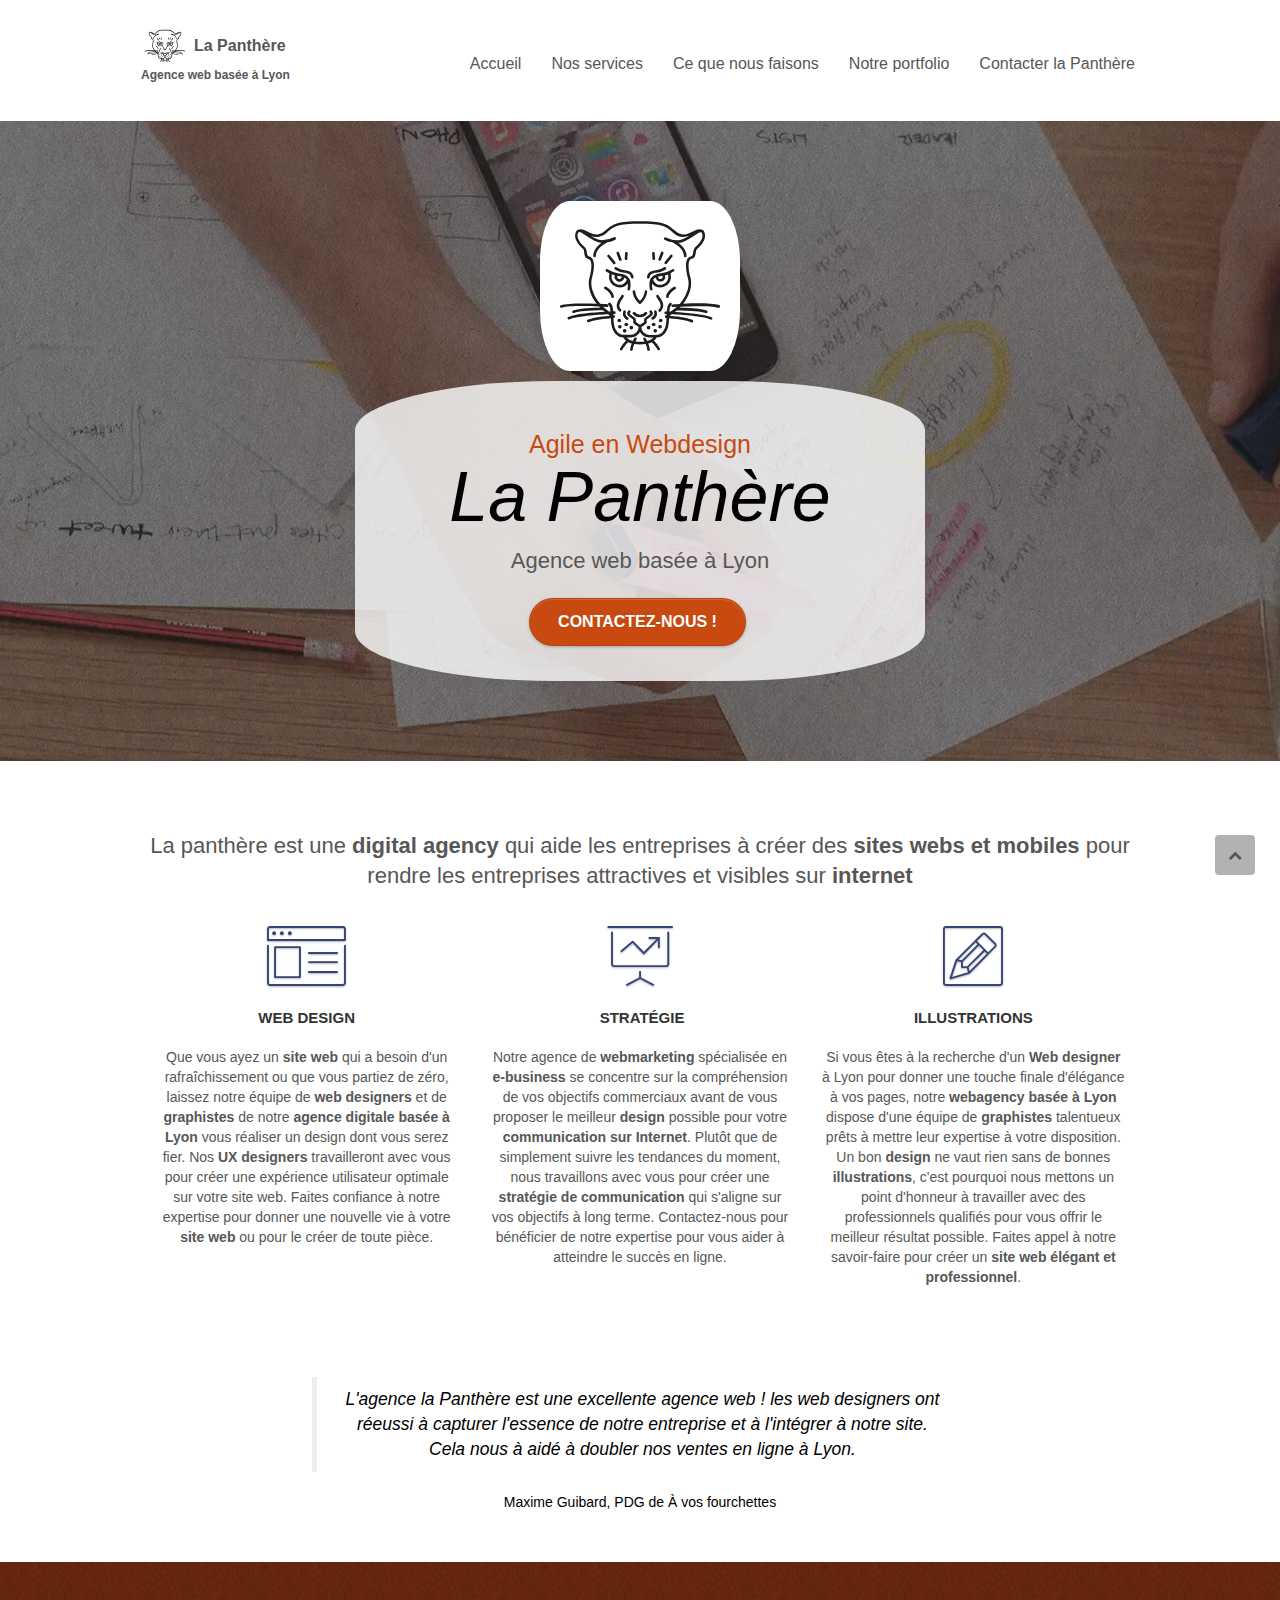
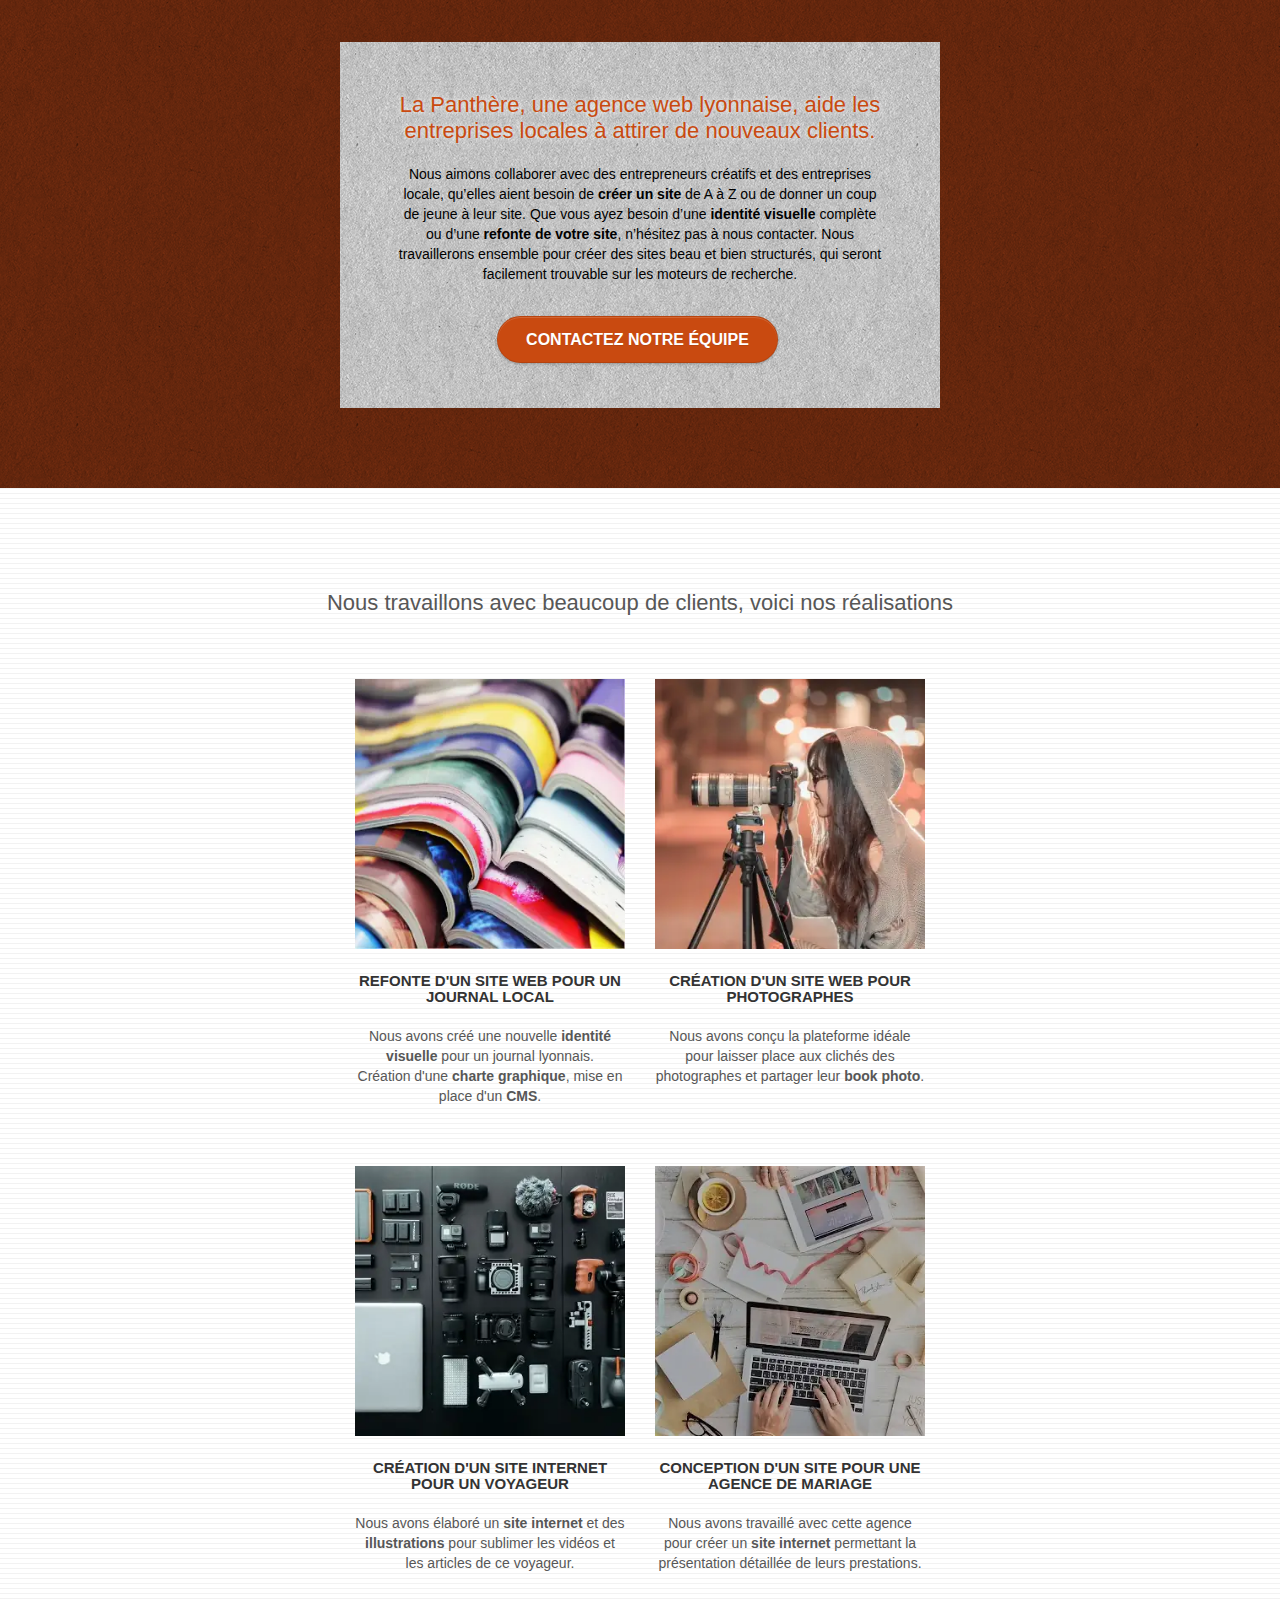
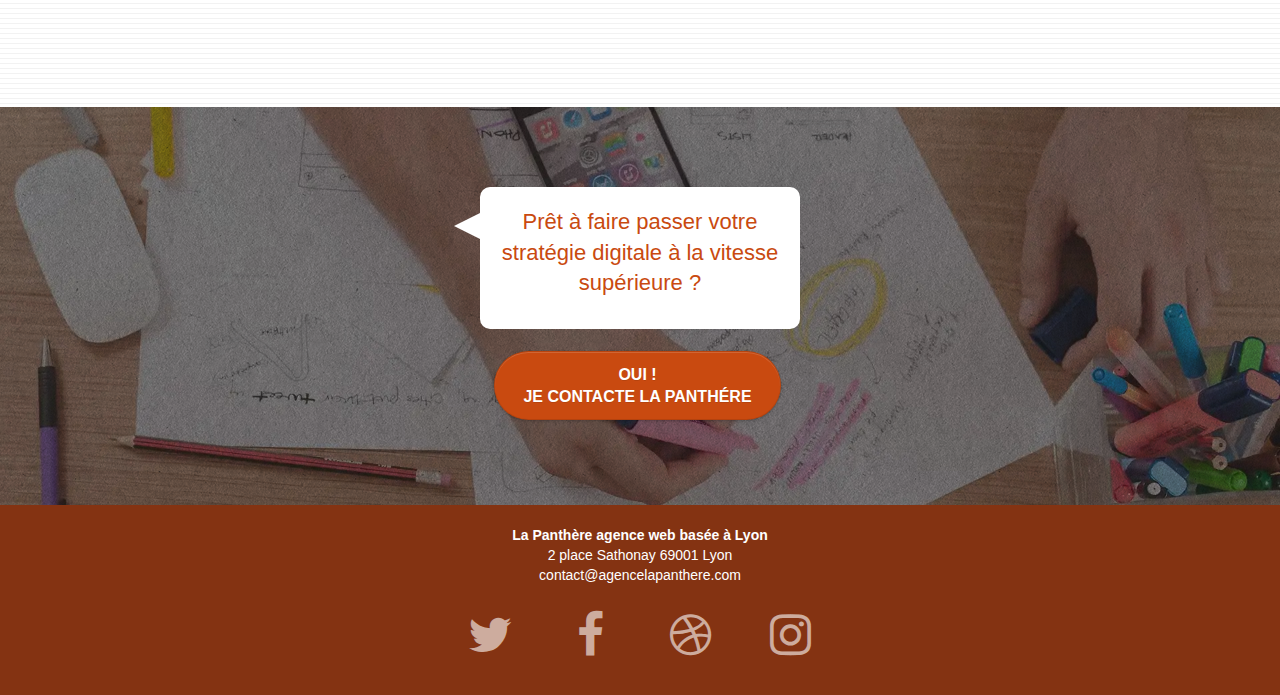
<file: index.html>
<!doctype html>
<html lang="fr">

<head>
	<meta name="robots" content="index, follow">
	<meta charset="utf-8">

	<link rel="canonical" href="https://axel75018.github.io/lapanthereoptim/" />
	<!--OG-->
	<meta property="og:locale" content="fr_FR">
	<meta property="og:type" content="website">
	<meta property="og:title" content="La Panthère agence web basée à Lyon">
	<meta property="og:url" content="https://axel75018.github.io/lapanthereoptim/">
	<meta property="og:description"
		content="La panthère votre agence web basée à Lyon spécialisée design, marketing et graphisme vous accompagne dans la création de votre site web et mobile.">
	<meta property="og:image" content="https://axel75018.github.io/lapanthereoptim/img/agence-la-panthere.webp">
	<meta property="og:site_name" content="La Panthère agence web basée à Lyon">
	<!-- Twitter -->
	<meta property="twitter:card" content="summary_large_image">
	<meta property="twitter:url" content="La Panthère agence web basée à Lyon">
	<meta property="twitter:title" content="La Panthère agence web basée à Lyon">
	<meta property="twitter:description"
		content="La panthère votre agence web basée à Lyon spécialisée design, marketing et graphisme vous accompagne dans la création de votre site web et mobile.">
	<meta property="twitter:image" content="https://axel75018.github.io/lapanthereoptim/img/agence-la-panthere.webp">
	<meta name="keywords" content="agence web, digital agency">
	<meta name="description"
		content="La Panthère, agence web lyonnaise, spécialisée dans le webdesign, marketing et graphisme. Nous créons des sites web performants et attrayants, en utilisant nos compétences en expérience utilisateur. Nous vous aidons à atteindre vos objectifs en ligne en gérant votre stratégie digitale.">
	<meta name="viewport" content="width=device-width, initial-scale=1.0, viewport-fit=cover">
	<link rel="shortcut icon" type="image/png" href="favicon.jpg">

	<link rel="stylesheet" type="text/css" href="./css/bootstrap.min.css">
	<link rel="stylesheet" type="text/css" href="style.min.css">
	<link rel="stylesheet" type="text/css" href="./css/font-awesome.min.css">
	<link rel="stylesheet" type="text/css" href="./css/et-line.min.css">




	<script src="./js/jquery-2.1.0.min.js" defer></script>
	<script src="./js/bootstrap.min.js" defer></script>
	<script src="./js/blocs.min.js" defer></script>
	<script src="./js/jquery.touchSwipe.min.js" defer></script>
	<!--<script src="./js/gmaps.js" defer></script>-->

	<title>La Panthère agence web basée à Lyon</title>
	<!-- schema.org-->
	<script type="application/ld+json">
	{
		"@context": "http://schema.org",
		"@type": "LocalBusiness",
		"name": "La Panthère",
		"description": "La panthère votre agence web basée à Lyon spécialisée design, marketing et graphisme vous accompagne dans la création de votre site web et mobile.",
		"image": "https://axel75018.github.io/lapanthereoptim/img/agence-la-panthere.webp",
		"logo": "https://axel75018.github.io/lapanthereoptim/img/tete-panthere.svg",
		"url": "https://axel75018.github.io/lapanthereoptim/",
		"address": {
			"@type": "PostalAddress",
			"streetAddress": "2 place Sathonay",
			"addressLocality": "Lyon",
			"postalCode": "69001",
			"addressCountry": "France"
		}
	}
	</script>

	<!-- Analytics -->
	<!-- Google tag (gtag.js) -->
	<script async src="https://www.googletagmanager.com/gtag/js?id=G-QRWJF8NV1L"></script>
	<script>
		window.dataLayer = window.dataLayer || [];
		function gtag() { dataLayer.push(arguments); }
		gtag('js', new Date());

		gtag('config', 'G-QRWJF8NV1L');
	</script>

	<!-- Analytics END -->

</head>

<body>
	<!-- Principal conteneur -->
	<div class="page-container">

		<!-- bloc-0 -->
		<header class="navbar-fixed-top bloc bgc-white l-bloc " id="bloc-0">
			<div class="container bloc-sm">

				<nav role="navigation" aria-label="Menu principal" class="navbar row">
					<div class="navbar-header">

						<a aria-hidden="true" tabindex="-1" class="navbar-brand" href="index.html">
							<div aria-disabled="true" class="logo">
								<div aria-disabled="true"  aria-hidden="true" class="logopanthere"><img aria-disabled="true"  aria-hidden="true"
										src="img/tete-panthere.svg" alt="Logo La panthere" />
									<span aria-disabled="true"  aria-hidden="true" class="typoLogo fontRoboto">La Panthère</span>
								</div>
								<span aria-disabled="true"  aria-hidden="true" class="typoLogo logoBaseline">Agence web basée à Lyon</span>
							</div>

						</a>

						<button id="nav-toggle" aria-hidden="true" aria-expanded="false" aria-label="Ouvrir le menu"
							type="button" class="ui-navbar-toggle navbar-toggle" data-toggle="collapse"
							data-target=".navbar-1">
							<span class="menu">Menu</span>
							<span aria-hidden="true" class="sr-only">Toggle navigation</span><span aria-hidden="true"
								class="icon-bar"></span><span class="icon-bar"></span><span aria-hidden="true"
								class="icon-bar"></span>
						</button>
					</div>
					<div class="collapse navbar-collapse navbar-1 special-dropdown-nav">
						<ul role="menu" class="site-navigation nav navbar-nav">
							<li role="menuitem">
								<a aria-label="Accueil" href="index.html">Accueil</a>
							</li>
							<li role="menuitem"><a aria-label="Nos services" href="#bloc-2-services">Nos services</a>
							</li>
							<li role="menuitem"><a aria-label="Ce que nous faisons" href="#bloc-3-what-i-do">Ce que nous
									faisons</a></li>
							<li role="menuitem"><a aria-label="Notre portfolio" href="#bloc-4-portfolio">Notre
									portfolio</a></li>
							<li role="menuitem"><a aria-label="Contacter la Panthère" href="contact.html">Contacter la
									Panthère</a>
							</li>
						</ul>
					</div>
				</nav>
			</div>
		</header>

		<!-- bloc-0 END -->
		<main>
			<!-- bloc-1-presentation -->
			<section aria-label="Présentation" id="bloc-1-hero"
				class="bloc bgc-dark-slate-blue bg-banniere d-bloc bg-t-edge bloc-bg-texture texture-paper b-parallax l-bloc">
				<div class="container bloc-lg">
					<div class="row tight-width-whitespace">
						<div class="col-sm-12">
							<div class="fondPanthere">
								<img src="img/tete-panthere.svg" class="center-block"
									alt=" logo de la Panthère, agence web lyon" />
							</div>

							<div class="formTrapeze">
								<h1 class="text-center hero-bloc-text tc-white ">
									Agile en Webdesign <br><i class="black"><span class="fontRoboto">La
											Panthère</span></i>

								</h1>
								<h2>Agence web basée à
									Lyon</h2>
								<div class="text-center">
									<a href="contact.html"
										class="btn btn-lg btn-clean btn-rd cta-hero btn-atomic-tangerine">Contactez-nous
										!</a>
								</div>
							</div>
						</div>
					</div>
				</div>
			</section>
			<!-- bloc-1-presentation END -->

			<!-- bloc-2-services -->
			<section aria-label="Services" id="bloc-2-services" class="bloc bgc-white l-bloc black">
				<div class="container bloc-md">
					<div class="row">
						<div class="col-sm-12 text-center">
							<h2>La panthère est une <b>digital agency</b> qui aide les entreprises à créer des <b>sites
									webs et mobiles</b> pour rendre les entreprises attractives et visibles sur
								<b>internet</b>
							</h2>

						</div>
					</div>
					<div class="row voffset-lg med-width-whitespace">
						<article class="col-sm-4">
							<div class="text-center">
								<span class="et-icon-browser sm-shadow icon-dark-slate-blue icons icon-lg"></span>
							</div>
							<h3 class="mg-md text-center">
								Web design
							</h3>
							<p class="text-center">
								Que vous ayez un <b>site web</b> qui a besoin d'un rafraîchissement ou que vous partiez
								de zéro, laissez notre équipe de <b>web designers</b> et de <b>graphistes</b> de notre
								<b>agence digitale basée à Lyon</b> vous réaliser un design dont vous serez fier. Nos
								<b>UX designers</b> travailleront avec vous pour créer une expérience utilisateur
								optimale sur votre site web. Faites confiance à notre expertise pour donner une nouvelle
								vie à votre <b>site web</b> ou pour le créer de toute pièce.
							</p>
						</article>
						<article class="col-sm-4">
							<div class="text-center">
								<span class="et-icon-presentation sm-shadow icon-dark-slate-blue icons icon-lg"></span>
							</div>
							<h3 class="mg-md text-center">
								&nbsp;Stratégie
							</h3>
							<p class="text-center">
								Notre agence de <b>webmarketing</b> spécialisée en <b>e-business</b> se concentre sur la
								compréhension de vos objectifs commerciaux avant de vous proposer le meilleur
								<b>design</b> possible pour votre <b>communication sur Internet</b>. Plutôt que de
								simplement suivre les tendances du moment, nous travaillons avec vous pour créer une
								<b>stratégie de communication</b> qui s'aligne sur vos objectifs à long terme.
								Contactez-nous pour bénéficier de notre expertise pour vous aider à atteindre le succès
								en ligne.
								<br>
							</p>
						</article>
						<article class="col-sm-4">
							<div class="text-center">
								<span class="et-icon-edit sm-shadow icon-dark-slate-blue icons icon-lg"></span>
							</div>
							<h3 class="mg-md text-center">
								Illustrations
							</h3>
							<p class="text-center">
								Si vous êtes à la recherche d'un <b>Web designer</b> à Lyon pour donner une touche
								finale d'élégance à vos pages, notre <b>webagency basée à Lyon</b> dispose d'une équipe
								de <b>graphistes</b> talentueux prêts à mettre leur expertise à votre disposition. Un
								bon <b>design</b> ne vaut rien sans de bonnes <b>illustrations</b>, c'est pourquoi nous
								mettons un point d'honneur à travailler avec des professionnels qualifiés pour vous
								offrir le meilleur résultat possible. Faites appel à notre savoir-faire pour créer un
								<b>site web élégant et professionnel</b>.
							</p>
						</article>
					</div>
					<article class="row voffset-lg voffset">
						<div class="col-xs-12 col-md-8 col-md-offset-2 text-center">
							<figure>
								<blockquote>
									<em class="black">L'agence la Panthère est une excellente agence web ! les web designers ont
										réeussi à
										capturer l'essence de notre entreprise et à l'intégrer à notre site.
										Cela nous à aidé à doubler nos ventes en ligne à Lyon.</em>
								</blockquote>

								<figcaption class="black">Maxime Guibard, PDG de À vos fourchettes</figcaption>
							</figure>

						</div>
					</article>
				</div>
			</section>
			<!-- bloc-2-services END -->

			<!-- bloc-3-what-i-do -->
			<section aria-label="Ce que nous faisons" id="bloc-3-what-i-do"
				class="bloc tc-white bgc-atomic-tangerine bg-presentation d-bloc bloc-bg-texture texture-paper b-parallax">
				<div class="container bloc-lg">
					<div class="row tight-width-whitespace black-background">
						<div class="col-sm-12">
							<h2 class="mg-md text-center tc-white">

								La Panthère, une agence web lyonnaise, aide les entreprises locales à attirer de
								nouveaux clients.
							</h2>
							<p class="text-center black">
								Nous aimons collaborer avec des entrepreneurs créatifs et des entreprises locale,
								qu’elles aient besoin de <b>créer un site</b> de A à Z ou de donner un coup de jeune à
								leur site. Que vous ayez besoin d’une <b>identité visuelle</b> complète ou d’une
								<b>refonte de votre site</b>, n’hésitez pas à nous contacter. Nous travaillerons
								ensemble pour créer des sites beau et bien structurés, qui seront facilement trouvable
								sur les moteurs de recherche.
							</p>
							<div class="text-center">
								<a href="contact.html"
									class="btn btn-lg btn-clean btn-rd cta-hero btn-atomic-tangerine">Contactez notre
									équipe</a>
							</div>
						</div>
					</div>
				</div>
			</section>
			<!-- bloc-3-what-i-do END -->

			<!-- bloc-4-portfolio -->
			<section aria-label="Portfolio" id="bloc-4-portfolio"
				class="bloc bgc-white bg-lines-h2-bg bg-repeat l-bloc">
				<div class="container bloc-lg">
					<div class="row">
						<div class="col-sm-12 text-center">
							<h2>Nous travaillons avec beaucoup de clients, voici nos réalisations</h2>
						</div>
					</div>
					<div class="row tight-width-whitespace portfolio-row">
						<article class="col-sm-6">
							<img
									src="img/1.webp"
									alt="Piles de magazines illustrant la refonte d'un journal lyonnais"
									class="img-responsive portfolio-thumb" />
							<h3 class="mg-md text-center">
								Refonte d'un site web pour un journal local
							</h3>
							<p class="text-center">
								Nous avons créé une nouvelle <b>identité visuelle</b> pour un journal lyonnais.<br>
								Création d'une <b>charte graphique</b>, mise en place d'un <b>CMS</b>.

							</p>
						</article>
						<article class="col-sm-6">
							<img src="img/2.webp" class="img-responsive portfolio-thumb"
									alt="Photographe avec un trépied pour illustrer la création d'un site web pour photographes" />
							<h3 class="mg-md text-center">
								Création d'un site web pour photographes
							</h3>
							<p class="text-center">
								Nous avons conçu la plateforme idéale pour laisser place aux clichés des photographes et
								partager leur <b>book photo</b>.
							</p>
						</article>
					</div>
					<div class="row tight-width-whitespace portfolio-row">
						<article class="col-sm-6">
							<img src="img/3.webp" class="img-responsive portfolio-thumb"
									alt="Collection d'appareils photo et d'un drone pour illustre la création d'un site web pour voyageur" />
							<h3 class="mg-md text-center">
								Création d'un site internet pour un voyageur
							</h3>
							<p class="text-center">
								Nous avons élaboré un <b>site internet</b> et des <b>illustrations</b> pour sublimer les
								vidéos et les articles de ce voyageur.
							</p>
						</article>
						<article class="col-sm-6">
							<img src="img/4.webp" class="img-responsive portfolio-thumb"
									alt="Visuel d'un ordinateur portable sur un bureau pour illustre la conception d'un site de mariage" />
							<h3 class="mg-md text-center">
								Conception d'un site pour une agence de mariage
							</h3>
							<p class="text-center">
								Nous avons travaillé avec cette agence pour créer un <b>site internet</b> permettant la
								présentation détaillée de leurs prestations.
							</p>
						</article>
					</div>
				</div>
			</section>
			<!-- bloc-4-portfolio END -->

			<!-- bloc-5-cta -->
			<section aria-label="Contactez-nous" id="bloc-5-cta"
				class="bloc bgc-dark-slate-blue bg-banniere d-bloc bloc-bg-texture texture-paper">
				<div class="container bloc-lg">
					<div class="row">
						<div id="talkbubble">
							<h2 class="mg-md text-center tc-white">
								Prêt à faire passer votre stratégie digitale à la vitesse supérieure ?<br>
							</h2>
						</div>
						<div class="col-sm-12 text-center">
							<a href="contact.html" class="btn btn-atomic-tangerine btn-clean btn-rd btn-lg cta-hero">Oui
								!<br>
								Je contacte la panthére
							</a>
						</div>
					</div>
				</div>
			</section>
		</main>
		<!-- bloc-5-cta END -->
		<!--To the top Jquery -->
		<a aria-label="Retour en haut de la page" class="bloc-button btn btn-d scrollToTop showScrollTop"
			onclick="scrollToTarget('1')" rel="nofollow" href="#"><span class="fa fa-chevron-up"></span></a>
		<!-- Footer - bloc-8 -->
		<footer>
			<div class="bloc bgc-atomic-tangerine d-bloc" id="bloc-8">
				<div class="container bloc-sm">
					<div class="row">
						<div class="col-sm-12">
							<p class="adresse"><b>La Panthère agence web basée à Lyon</b><br>
								2 place Sathonay 69001 Lyon<br>
								<a href="mailto:contact@agencelapanthere.com">contact@agencelapanthere.com</a>
							</p>

							<div aria-label="Réseaux sociaux" class="row row-no-gutters social">
								<div class="col-sm-3">
									<div class="text-center">
										<a aria-label="Suivez-nous sur twitter" title="twitter" class="social"
											href="https://twitter.com/"><span aria-hidden="true"
												class="fa fa-twitter icon-md"><span class="visually-hidden">Suivez-nous
													sur twitter</span></span></a>
									</div>
								</div>
								<div class="col-sm-3">
									<div class="text-center">
										<a aria-label="Suivez-nous sur Facebook" title="facebook" class="social"
											href="https://www.facebook.com/"><span aria-hidden="true"
												class="fa fa-facebook icon-md"><span class="visually-hidden">Suivez-nous
													sur Facebook</span></span></a>
									</div>
								</div>
								<div class="col-sm-3">
									<div class="text-center">
										<a aria-label="Suivez-nous sur Dribble" title="dribble" class="social"
											href="https://dribbble.com/"><span aria-hidden="true"
												class="fa fa-dribbble icon-md"><span class="visually-hidden">Suivez-nous
													sur Dribble</span></span></a>
									</div>
								</div>
								<div class="col-sm-3">
									<div class="text-center">
										<a aria-label="Suivez-nous sur Instagram" title="instagram" class="social"
											href="https://www.instagram.com/"><span aria-hidden="true"
												class="fa fa-instagram icon-md"><span
													class="visually-hidden">Suivez-nous sur Instagram</span></span></a>
									</div>
								</div>





							</div>



						</div>


					</div>
				</div>
			</div>

		</footer>
		<!-- Footer - bloc-8 END -->

	</div>
	<!-- Principal conteneur END -->


</body>

</html>
</file>
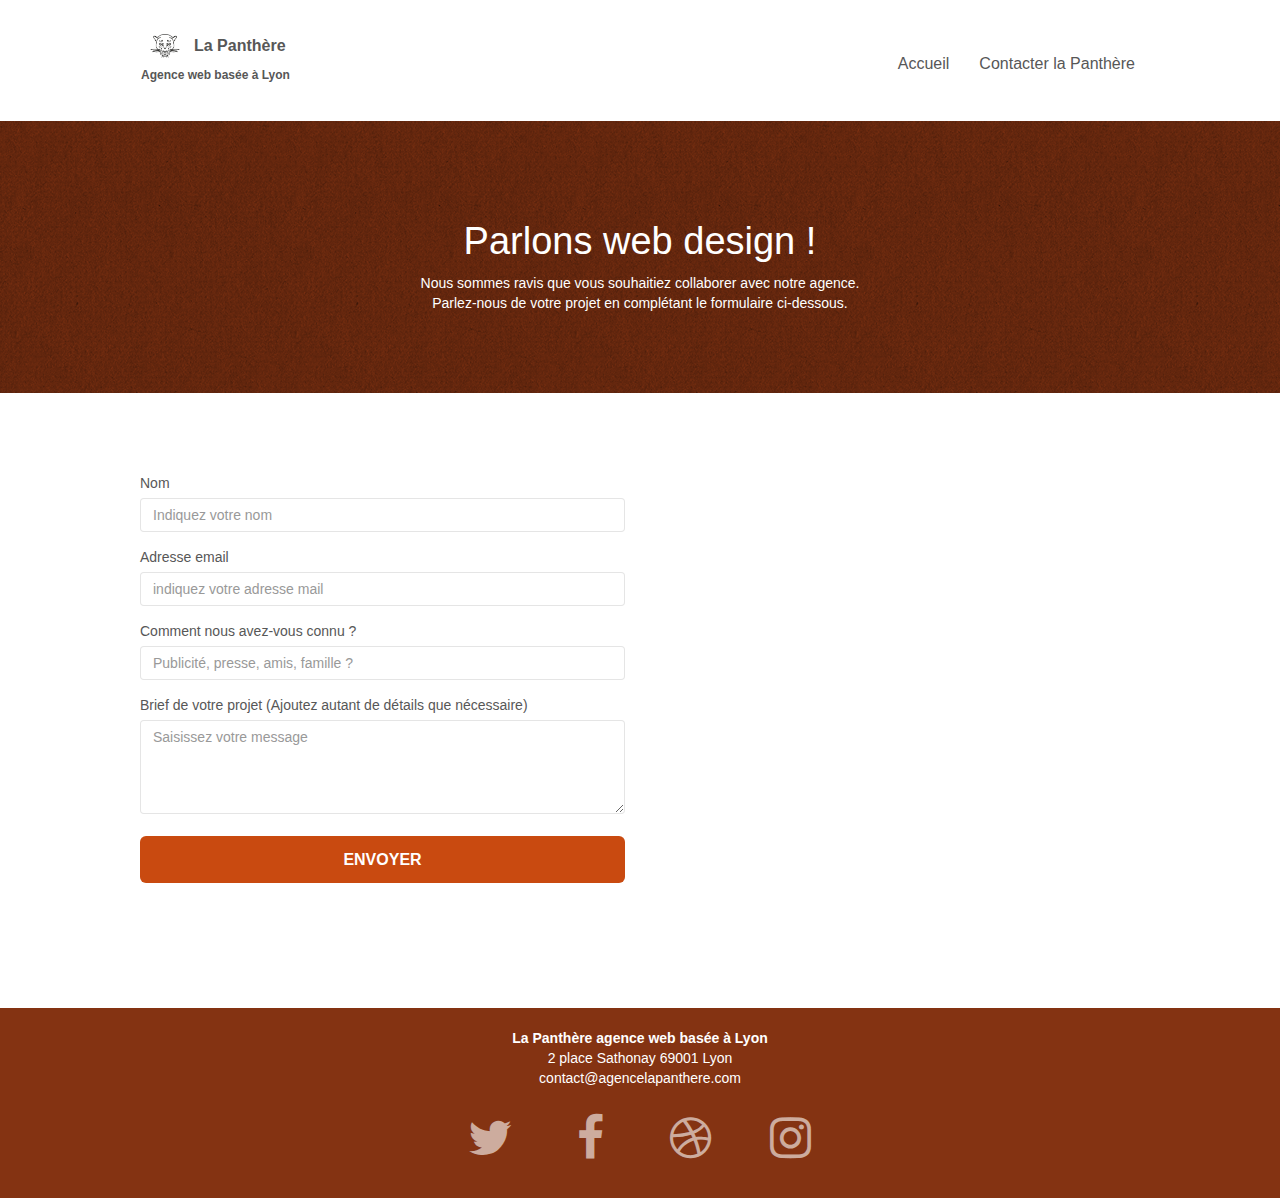
<file: contact.html>
<!doctype html>
<html lang="fr">
	<head>
		<meta name="robots" content="index, follow">
		<meta charset="utf-8">
		<link rel="preconnect" href="https://fonts.googleapis.com">
		<link rel="preconnect" href="https://fonts.gstatic.com" crossorigin>
		<link
			href="https://fonts.googleapis.com/css2?family=Kaushan+Script&family=Roboto:ital,wght@0,100;0,300;0,400;0,500;0,700;0,900;1,100;1,300;1,400;1,500;1,700;1,900&display=swap"
			rel="stylesheet">
		<style>
			@import url('https://fonts.googleapis.com/css2?family=Kaushan+Script&family=Roboto:ital,wght@0,100;0,300;0,400;0,500;0,700;0,900;1,100;1,300;1,400;1,500;1,700;1,900&display=swap');
		</style>
		<link rel="canonical" href="https://axel75018.github.io/lapanthereoptim/" />
		<!--OG-->
		<meta property="og:locale" content="fr_FR">
	<meta property="og:type" content="website">
	<meta property="og:title" content="La Panthère agence web basée à Lyon | contact">
	<meta property="og:url" content="https://axel75018.github.io/lapanthereoptim/">
	<meta property="og:description"
		content="La panthère votre agence web basée à Lyon spécialisée design, marketing et graphisme vous accompagne dans la création de votre site web et mobile.">
	<meta property="og:image" content="https://axel75018.github.io/lapanthereoptim/img/agence-la-panthere.webp" >
	<meta property="og:site_name" content="La Panthère agence web basée à Lyon">
<!-- Twitter -->
<meta property="twitter:card" content="summary_large_image">
<meta property="twitter:url" content="La Panthère agence web basée à Lyon">
<meta property="twitter:title" content="La Panthère agence web basée à Lyon">
<meta property="twitter:description" content="La panthère votre agence web basée à Lyon spécialisée design, marketing et graphisme vous accompagne dans la création de votre site web et mobile.">
<meta property="twitter:image" content="https://axel75018.github.io/lapanthereoptim/img/agence-la-panthere.webp">

		<meta name="keywords" content="agence web, digital agency">
		<meta name="description"
			content="La panthère votre agence web basée à Lyon spécialisée design, marketing et graphisme vous accompagne dans la création de votre site web et mobile.Notre expertise en matière d'expérience utilisateur vous garantira un site web performant et attrayant. Confiez nous votre stratégie digitale, pour  atteindre vos objectifs en ligne.">
		<meta name="viewport" content="width=device-width, initial-scale=1.0, viewport-fit=cover">
		<link rel="shortcut icon" type="image/png" href="favicon.jpg">
	
		<link rel="stylesheet" type="text/css" href="./css/bootstrap.css">
		<link rel="stylesheet" type="text/css" href="style.css">
		<link rel="stylesheet" type="text/css" href="./css/font-awesome.css">
			
	
		<script src="./js/jquery-2.1.0.js" defer></script>
		<script src="./js/bootstrap.js" defer></script>
		<script src="./js/blocs.js" defer></script>
		<script src="./js/jquery.touchSwipe.js" defer></script>
		<script src="./js/gmaps.js" defer></script>
		<script src="./js/formHandler.js" defer></script>
		<script src="./js/jqBootstrapValidation.js" defer></script>
	
		<title>La Panthère agence web basée à Lyon</title>
		<!--Schema org --->
		<script type="application/ld+json">
			{
				"@context": "http://schema.org",
				"@type": "LocalBusiness",
				"name": "La Panthère",
				"description": "La panthère votre agence web basée à Lyon spécialisée design, marketing et graphisme vous accompagne dans la création de votre site web et mobile.",
				"image": "https://axel75018.github.io/lapanthereoptim/img/agence-la-panthere.webp",
				"logo": "https://axel75018.github.io/lapanthereoptim/img/tete-panthere.svg",
				"url": "https://axel75018.github.io/lapanthereoptim/",
				"address": {
					"@type": "PostalAddress",
					"streetAddress": "2 place Sathonay",
					"addressLocality": "Lyon",
					"postalCode": "69001",
					"addressCountry": "France"
				}
			}
			</script>
	
	
		<!-- Analytics -->
		<!-- Google tag (gtag.js) -->
<script async src="https://www.googletagmanager.com/gtag/js?id=G-QRWJF8NV1L"></script>
<script>
  window.dataLayer = window.dataLayer || [];
  function gtag(){dataLayer.push(arguments);}
  gtag('js', new Date());

  gtag('config', 'G-QRWJF8NV1L');
</script>
	
		<!-- Analytics END -->
	
	</head>
	
	<body>
		<!-- Principal conteneur -->
		<div class="page-container">
	
			<!-- bloc-0 -->
			<header  class="bloc bgc-white l-bloc " id="bloc-0">
				<div class="container bloc-sm">
	
					<nav  class="navbar row">
						<div class="navbar-header">
	
							<a aria-label="home du site la Panthere" class="navbar-brand" href="index.html">
								<div class="logo">
									<div class="logopanthere"><img src="img/logo.png"
											alt="Logo La panthere" />
										<span aria-hidden="true" class="typoLogo fontRoboto">La Panthère</span>
									</div>
									<span aria-hidden="true" class="typoLogo logoBaseline">Agence web basée à Lyon</span>
								</div>
	
							</a>
	
							<button id="nav-toggle" type="button" class="ui-navbar-toggle navbar-toggle"
								data-toggle="collapse" data-target=".navbar-1">
								<span class="menu">Menu</span>
								<span class="sr-only">Toggle navigation</span><span class="icon-bar"></span><span
									class="icon-bar"></span><span class="icon-bar"></span>
							</button>
						</div>
						<div class="collapse navbar-collapse navbar-1 special-dropdown-nav">
							<ul role="menu" class="site-navigation nav navbar-nav">
								<li>
									<a aria-label="home du site la Panthere" role="menuitem"  href="index.html">Accueil</a>
								</li>							
								<li>
									<a aria-label="Contacter l'agence web la Panthère" role="menuitem"  href="contact.html">Contacter la Panthère</a>
								</li>
							</ul>
						</div>
					</nav>
				</div>
			</header>
<!-- bloc-0 END -->
<main>
<!-- bloc-6 -->
<div class="bloc bg-dots-bg bg-repeat bgc-atomic-tangerine d-bloc bloc-bg-texture texture-paper" id="bloc-6">
	<div class="container bloc-lg">
		<div class="row">
			<div class="col-sm-12">
				<h1 class="text-center hero-bloc-text white">
					Parlons web design !
				</h1>
				<p class="text-center mg-lg white tight-width-whitespace">
					Nous sommes ravis que vous souhaitiez collaborer avec notre agence.<br>
					Parlez-nous de votre projet en complétant le formulaire ci-dessous.
				</p>
			</div>
		</div>
	</div>
</div>
<!-- bloc-6 END -->

<!-- bloc-7 -->
<div class="bloc bgc-white l-bloc" id="bloc-7">
	<div class="container bloc-lg">
		<div class="row">
			<div class="col-sm-6">
				<form id="form_1" novalidate success-msg="Votre message est parti." fail-msg="Hum notre serveur mail ne réponds plus. Votre message n'est pas parti. Réessayer plus tard.">
					<div class="form-group">
						<label>
							Nom
						</label>
						<input id="name" class="form-control"  placeholder="Indiquez votre nom" required />
					</div>
					<div class="form-group">
						<label>
							Adresse email
						</label>
						<input id="email" class="form-control" type="email" placeholder="indiquez votre adresse mail" required />
					</div>
					<div class="form-group">
						<label>
							Comment nous avez-vous connu ?
						</label>
						<input class="form-control"  placeholder="Publicité, presse, amis, famille ?" required id="input_504" />
					</div>
					<div class="form-group">
						<label>
							Brief de votre projet (Ajoutez autant de détails que nécessaire)<br>
						</label><textarea id="message" class="form-control" rows="4" cols="50" placeholder="Saisissez votre message" required></textarea>
					</div> 
					<button class="bloc-button btn btn-lg btn-block cta-hero btn-atomic-tangerine" type="submit">
						Envoyer
					</button>
				</form>
			</div>
			<div class="col-sm-6">
			



				<iframe src="https://www.google.com/maps/embed?pb=!1m14!1m8!1m3!1d11132.332545290648!2d4.8301673!3d45.7695241!3m2!1i1024!2i768!4f13.1!3m3!1m2!1s0x0%3A0xed28854c1870df0d!2sAgence%20La%20Panth%C3%A8re!5e0!3m2!1sfr!2sfr!4v1673966478286!5m2!1sfr!2sfr" width="600" height="450" style="border:0;" allowfullscreen="" loading="lazy" referrerpolicy="no-referrer-when-downgrade"></iframe>
			</div>
		</div>
	</div>
</div>

<!-- bloc-7 END -->

<!-- ScrollToTop Button -->
<a class="bloc-button btn btn-d scrollToTop" onclick="scrollToTarget('1')"><span class="fa fa-chevron-up"></span></a>
<!-- ScrollToTop Button END-->
</main>

<!-- Footer - bloc-8 -->
<footer>
	<div class="bloc bgc-atomic-tangerine d-bloc" id="bloc-8">
		<div class="container bloc-sm">
			<div class="row">
				<div class="col-sm-12">					
					<p class="adresse"><b>La Panthère agence web basée à Lyon</b><br>						
						2 place Sathonay 69001 Lyon<br>
						<a href="mailto:contact@agencelapanthere.com">contact@agencelapanthere.com</a>						
					</p>	  
					
					<div aria-label="Réseaux sociaux" class="row row-no-gutters social">
						<div class="col-sm-3">
							<div class="text-center">
								<a aria-label="Suivez-nous sur twitter" title="twitter" class="social" href="https://twitter.com/"><span
										aria-hidden="true" class="fa fa-twitter icon-md"><span
											class="visually-hidden">Suivez-nous sur twitter</span></span></a>
							</div>
						</div>
						<div class="col-sm-3">
							<div class="text-center">
								<a  aria-label="Suivez-nous sur Facebook" title="facebook" class="social" href="https://www.facebook.com/"><span
										aria-hidden="true" class="fa fa-facebook icon-md"><span
										class="visually-hidden">Suivez-nous sur Facebook</span></span></a>
							</div>
						</div>
						<div class="col-sm-3">
							<div class="text-center">
								<a aria-label="Suivez-nous sur Dribble" title="dribble" class="social" href="https://dribbble.com/"><span
										aria-hidden="true" class="fa fa-dribbble icon-md"><span
										class="visually-hidden">Suivez-nous sur Dribble</span></span></a>
							</div>
						</div>
						<div class="col-sm-3">
							<div class="text-center">
								<a aria-label="Suivez-nous sur Instagram" title="instagram" class="social" href="https://www.instagram.com/"><span
										aria-hidden="true" class="fa fa-instagram icon-md"><span
										class="visually-hidden">Suivez-nous sur Instagram</span></span></a>
							</div>
						</div>





					</div>
					
						
					
				</div>
				

			</div>
		</div>
	</div>

</footer>
</div>
<!-- Principal conteneur END -->
    

</body>
</html>
</file>
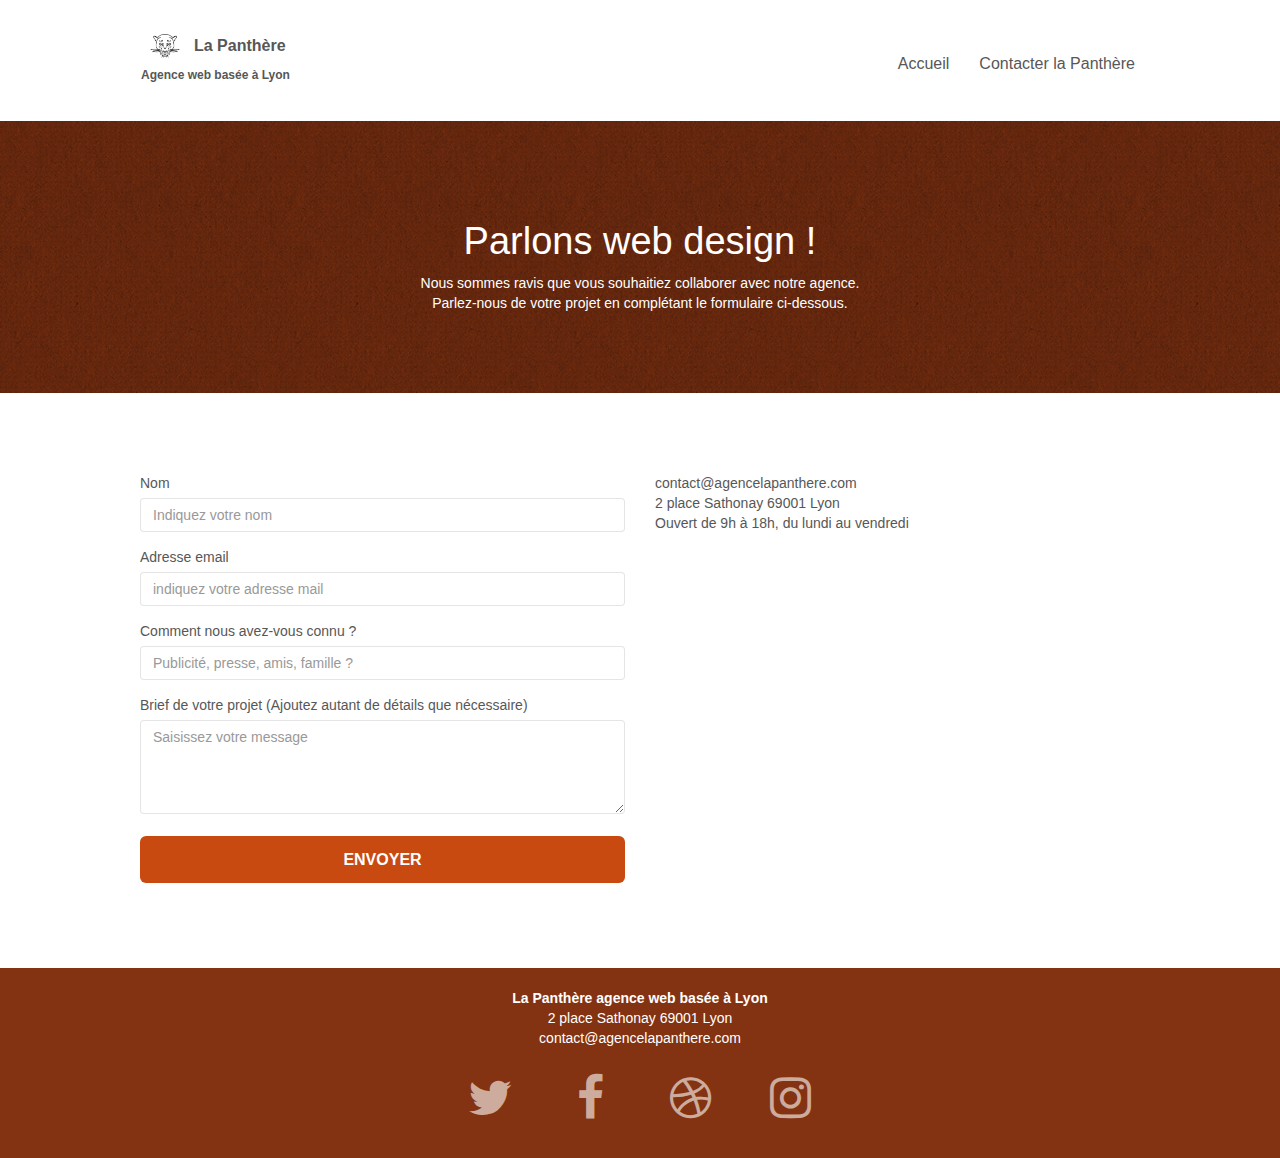
<file: page2.html>
<!doctype html>
<html lang="fr">
	<head>
		<meta name="robots" content="index, follow">
		<meta charset="utf-8">
		<link rel="preconnect" href="https://fonts.googleapis.com">
		<link rel="preconnect" href="https://fonts.gstatic.com" crossorigin>
		<link
			href="https://fonts.googleapis.com/css2?family=Kaushan+Script&family=Roboto:ital,wght@0,100;0,300;0,400;0,500;0,700;0,900;1,100;1,300;1,400;1,500;1,700;1,900&display=swap"
			rel="stylesheet">
		<style>
			@import url('https://fonts.googleapis.com/css2?family=Kaushan+Script&family=Roboto:ital,wght@0,100;0,300;0,400;0,500;0,700;0,900;1,100;1,300;1,400;1,500;1,700;1,900&display=swap');
		</style>
		<link rel="canonical" href="https://axel75018.github.io/lapanthereoptim/" />
		<!--OG-->
		<meta property="og:locale" content="fr_FR">
	<meta property="og:type" content="website">
	<meta property="og:title" content="La Panthère agence web basée à Lyon">
	<meta property="og:url" content="https://axel75018.github.io/lapanthereoptim/">
	<meta property="og:description"
		content="La panthère votre agence web basée à Lyon spécialisée design, marketing et graphisme vous accompagne dans la création de votre site web et mobile.">
	<meta property="og:image" content="https://axel75018.github.io/lapanthereoptim/img/agence-la-panthere.webp" >
	<meta property="og:site_name" content="La Panthère agence web basée à Lyon">
<!-- Twitter -->
<meta property="twitter:card" content="summary_large_image">
<meta property="twitter:url" content="La Panthère agence web basée à Lyon">
<meta property="twitter:title" content="La Panthère agence web basée à Lyon">
<meta property="twitter:description" content="La panthère votre agence web basée à Lyon spécialisée design, marketing et graphisme vous accompagne dans la création de votre site web et mobile.">
<meta property="twitter:image" content="https://axel75018.github.io/lapanthereoptim/img/agence-la-panthere.webp">

		<meta name="keywords" content="agence web, digital agency">
		<meta name="description"
			content="La panthère votre agence web basée à Lyon spécialisée design, marketing et graphisme vous accompagne dans la création de votre site web et mobile.Notre expertise en matière d'expérience utilisateur vous garantira un site web performant et attrayant. Confiez nous votre stratégie digitale, pour  atteindre vos objectifs en ligne.">
		<meta name="viewport" content="width=device-width, initial-scale=1.0, viewport-fit=cover">
		<link rel="shortcut icon" type="image/png" href="favicon.jpg">
	
		<link rel="stylesheet" type="text/css" href="./css/bootstrap.css">
		<link rel="stylesheet" type="text/css" href="style.css">
		<link rel="stylesheet" type="text/css" href="./css/font-awesome.css">
		<link rel="stylesheet" type="text/css" href="./css/et-line.css">
	
	
		<script src="./js/jquery-2.1.0.js"></script>
		<script src="./js/bootstrap.js"></script>
		<script src="./js/blocs.js"></script>
		<script src="./js/jquery.touchSwipe.js" defer></script>
		<script src="./js/gmaps.js"></script>
		<script src="./js/formHandler.js"></script>
		<script src="./js/jqBootstrapValidation.js"></script>
	
		<title>La Panthère agence web basée à Lyon</title>
		<!--Schema org --->
		<script type="application/ld+json">
			{
				"@context": "http://schema.org",
				"@type": "LocalBusiness",
				"name": "La Panthère",
				"description": "La panthère votre agence web basée à Lyon spécialisée design, marketing et graphisme vous accompagne dans la création de votre site web et mobile.",
				"image": "https://axel75018.github.io/lapanthereoptim/img/agence-la-panthere.webp",
				"logo": "https://axel75018.github.io/lapanthereoptim/img/tete-panthere.svg",
				"url": "https://axel75018.github.io/lapanthereoptim/",
				"address": {
					"@type": "PostalAddress",
					"streetAddress": "2 place Sathonay",
					"addressLocality": "Lyon",
					"postalCode": "69001",
					"addressCountry": "France"
				}
			}
			</script>
	
	
		<!-- Analytics -->
		<!-- Google tag (gtag.js) -->
<script async src="https://www.googletagmanager.com/gtag/js?id=G-QRWJF8NV1L"></script>
<script>
  window.dataLayer = window.dataLayer || [];
  function gtag(){dataLayer.push(arguments);}
  gtag('js', new Date());

  gtag('config', 'G-QRWJF8NV1L');
</script>
	
		<!-- Analytics END -->
	
	</head>
	
	<body>
		<!-- Principal conteneur -->
		<div class="page-container">
	
			<!-- bloc-0 -->
			<header  class="bloc bgc-white l-bloc " id="bloc-0">
				<div class="container bloc-sm">
	
					<nav  class="navbar row">
						<div class="navbar-header">
	
							<a aria-label="home du site la Panthere" class="navbar-brand" href="index.html">
								<div class="logo">
									<div class="logopanthere"><img src="img/logo.png"
											alt="Logo La panthere" />
										<span aria-hidden="true" class="typoLogo fontRoboto">La Panthère</span>
									</div>
									<span aria-hidden="true" class="typoLogo logoBaseline">Agence web basée à Lyon</span>
								</div>
	
							</a>
	
							<button id="nav-toggle" type="button" class="ui-navbar-toggle navbar-toggle"
								data-toggle="collapse" data-target=".navbar-1">
								<span class="menu">Menu</span>
								<span class="sr-only">Toggle navigation</span><span class="icon-bar"></span><span
									class="icon-bar"></span><span class="icon-bar"></span>
							</button>
						</div>
						<div class="collapse navbar-collapse navbar-1 special-dropdown-nav">
							<ul role="menu" class="site-navigation nav navbar-nav">
								<li>
									<a aria-label="home du site la Panthere" role="menuitem"  href="index.html">Accueil</a>
								</li>							
								<li>
									<a aria-label="Contacter l'agence web la Panthère" role="menuitem"  href="page2.html">Contacter la Panthère</a>
								</li>
							</ul>
						</div>
					</nav>
				</div>
			</header>
<!-- bloc-0 END -->
<main>
<!-- bloc-6 -->
<div class="bloc bg-dots-bg bg-repeat bgc-atomic-tangerine d-bloc bloc-bg-texture texture-paper" id="bloc-6">
	<div class="container bloc-lg">
		<div class="row">
			<div class="col-sm-12">
				<h1 class="text-center hero-bloc-text white">
					Parlons web design !
				</h1>
				<p class="text-center mg-lg white tight-width-whitespace">
					Nous sommes ravis que vous souhaitiez collaborer avec notre agence.<br>
					Parlez-nous de votre projet en complétant le formulaire ci-dessous.
				</p>
			</div>
		</div>
	</div>
</div>
<!-- bloc-6 END -->

<!-- bloc-7 -->
<div class="bloc bgc-white l-bloc" id="bloc-7">
	<div class="container bloc-lg">
		<div class="row">
			<div class="col-sm-6">
				<form id="form_1" novalidate success-msg="Votre message est parti." fail-msg="Hum notre serveur mail ne réponds plus. Votre message n'est pas parti. Réessayer plus tard.">
					<div class="form-group">
						<label>
							Nom
						</label>
						<input id="name" class="form-control"  placeholder="Indiquez votre nom" required />
					</div>
					<div class="form-group">
						<label>
							Adresse email
						</label>
						<input id="email" class="form-control" type="email" placeholder="indiquez votre adresse mail" required />
					</div>
					<div class="form-group">
						<label>
							Comment nous avez-vous connu ?
						</label>
						<input class="form-control"  placeholder="Publicité, presse, amis, famille ?" required id="input_504" />
					</div>
					<div class="form-group">
						<label>
							Brief de votre projet (Ajoutez autant de détails que nécessaire)<br>
						</label><textarea id="message" class="form-control" rows="4" cols="50" placeholder="Saisissez votre message" required></textarea>
					</div> 
					<button class="bloc-button btn btn-lg btn-block cta-hero btn-atomic-tangerine" type="submit">
						Envoyer
					</button>
				</form>
			</div>
			<div class="col-sm-6">
			



				<p>
					contact@agencelapanthere.com<br>2 place Sathonay 69001 Lyon<br>Ouvert de 9h à 18h, du lundi au vendredi<br>
				</p>
			</div>
		</div>
	</div>
</div>

<!-- bloc-7 END -->

<!-- ScrollToTop Button -->
<a class="bloc-button btn btn-d scrollToTop" onclick="scrollToTarget('1')"><span class="fa fa-chevron-up"></span></a>
<!-- ScrollToTop Button END-->
</main>

<!-- Footer - bloc-8 -->
<footer>
	<div class="bloc bgc-atomic-tangerine d-bloc" id="bloc-8">
		<div class="container bloc-sm">
			<div class="row">
				<div class="col-sm-12">					
					<p class="adresse"><b>La Panthère agence web basée à Lyon</b><br>						
						2 place Sathonay 69001 Lyon<br>
						<a href="mailto:contact@agencelapanthere.com">contact@agencelapanthere.com</a>						
					</p>	  
					
					<div aria-label="Réseaux sociaux" class="row row-no-gutters social">
						<div class="col-sm-3">
							<div class="text-center">
								<a aria-label="Suivez-nous sur twitter" title="twitter" class="social" href="https://twitter.com/"><span
										aria-hidden="true" class="fa fa-twitter icon-md"><span
											class="visually-hidden">Suivez-nous sur twitter</span></span></a>
							</div>
						</div>
						<div class="col-sm-3">
							<div class="text-center">
								<a  aria-label="Suivez-nous sur Facebook"title="facebook" class="social" href="https://www.facebook.com/"><span
										aria-hidden="true" class="fa fa-facebook icon-md"><span
										class="visually-hidden">Suivez-nous sur Facebook</span></span></a>
							</div>
						</div>
						<div class="col-sm-3">
							<div class="text-center">
								<a aria-label="Suivez-nous sur Dribble" title="dribble" class="social" href="https://dribbble.com/"><span
										aria-hidden="true" class="fa fa-dribbble icon-md"><span
										class="visually-hidden">Suivez-nous sur Dribble</span></span></a>
							</div>
						</div>
						<div class="col-sm-3">
							<div class="text-center">
								<a aria-label="Suivez-nous sur Instagram" title="instagram" class="social" href="https://www.instagram.com/"><span
										aria-hidden="true" class="fa fa-instagram icon-md"><span
										class="visually-hidden">Suivez-nous sur Instagram</span></span></a>
							</div>
						</div>





					</div>
					
						
					
				</div>
				

			</div>
		</div>
	</div>

</footer>
</div>
<!-- Principal conteneur END -->
    

</body>
</html>
</file>
<file: style.css>
section#bloc-3-what-i-do h2 {
    text-shadow: 0px 0px 6px #FFFFFF;
    line-height: normal;
}


.text-justify {
    text-align:justify;
}



footer div.col-sm-12 p.adresse, footer div.col-sm-12 p.adresse a {
    text-align: center;
    color: white!important;
}

header a:hover {
    border-bottom: 1px solid #575757;
}
/******logo*****/

.navbar-brand div.logo {
    display:flex;
    flex-direction: column;
    justify-content: center;
    flex-wrap: wrap;
    font-size: 1.6rem;
}


a.navbar-brand div.logopanthere {
    display:flex;
    flex-direction: row;
    justify-content: space-around;
    align-content:center;
    flex-wrap: wrap;
}
div.logopanthere img {
    height:40px;
    width:40px;
    margin:auto;
}

a.navbar-brand div.logopanthere span {
    margin:auto;
}
    
span.typoLogo.logoBaseline {
        margin-top:-1.5rem;
        font-size: 1.2rem;
    } 

/****fin header***/
/*******hamburger Menu*****/
button#nav-toggle span.menu {
    font-weight: 900;
    color:black;
}

/*******fin hamburger Menu*****/

/*******section présentation******/

.fondPanthere {
    margin:0 auto 10px auto;
    padding:20px;
    background-color: rgba(255, 255, 255, 1);    
    border-radius: 30px / 60px ;
    width:fit-content;
  }

.fondPanthere img {
    width:160px;
    height:130px;
}

.formTrapeze {
    margin:auto;
    padding:30px;
    background-color: rgba(255, 255, 255, 0.8);
    width: 100%;
    border-radius: 200px / 50px;
  }

/*****footer*****/
footer p.adresse a:hover {
    border-bottom: 1px solid white;
}


/*****fin footer*****/


section#bloc-1-hero h2 {
    width: fit-content;
    margin: auto;
    
}


h1 span.fontRoboto {
    font-size: 7rem;
}

.centrer {
    margin:auto;
}

footer div.centrer.white {
    width:fit-content;
    margin-top: 1em;
}

a .visually-hidden:not(:focus):not(:active) {
  clip: rect(0 0 0 0);
  clip-path: inset(50%);
  height: 1px;
  overflow: hidden;
  position: absolute;
  white-space: nowrap;
  width: 1px;
  }

 #talkbubble {
        padding: 10px;
        margin:auto;
        width: 320px;      
        background: white;
        position: relative;
        -moz-border-radius: 10px;
        -webkit-border-radius: 10px;
        border-radius: 10px;
      }
      #talkbubble:before {
        content: "";
        position: absolute;
        right: 100%;
        top: 26px;
        width: 0;
        height: 0;
        border-top: 13px solid transparent;
        border-right: 26px solid white;
        border-bottom: 13px solid transparent;
      }

.black {
    color:black!important;
}

body {
    margin: 0;
    padding: 0;
    background: #FFF;
    overflow-x: hidden;
    -webkit-font-smoothing: antialiased;
    -moz-osx-font-smoothing: grayscale;
}



a,
button {
    transition: all .3s ease-in-out;
    outline: none!important;
}

a:hover {
    text-decoration: none;
    cursor: pointer;
}

:focus, a:focus, nav div ul li a:focus, div.portfolio-row a:focus {
    
    border-bottom: 4px solid gold;

}

#page-loading-blocs-notifaction {
    position: fixed;
    top: 0;
    bottom: 0;
    width: 100%;
    z-index: 100000;
    background: #FFFFFF url("img/pageload-spinner.gif") no-repeat center center;
}

.bloc {
    width: 100%;
    clear: both;
    background: 50% 50% no-repeat;
    padding: 0 50px;
    -webkit-background-size: cover;
    -moz-background-size: cover;
    -o-background-size: cover;
    background-size: cover;
    position: relative;
}

.bloc .container {
    padding-left: 0;
    padding-right: 0;
}

.bloc-lg {
    padding: 80px 50px;
}

.bloc-md {
    padding: 50px;
}

.bloc-sm {
    padding: 20px 50px;
}

.bg-center,
.bg-l-edge,
.bg-r-edge,
.bg-t-edge,
.bg-b-edge,
.bg-tl-edge,
.bg-bl-edge,
.bg-tr-edge,
.bg-br-edge,
.bg-repeat {
    -webkit-background-size: auto!important;
    -moz-background-size: auto!important;
    -o-background-size: auto!important;
    background-size: auto!important;
}

.bg-repeat {
    background: repeat;
}

.bg-t-edge {
    background: top no-repeat;
}

.bloc-bg-texture::before {
    content: "";
    background-size: 2px 2px;
    position: absolute;
    top: 0;
    bottom: 0;
    left: 0;
    right: 0;
}

.texture-paper::before {
    background: url("img/texture-paper.webp");
    background-size: 280px 280px;
}

.b-parallax {
    background-attachment: fixed;
}

.d-bloc {
    color: rgba(255, 255, 255, .7);
}

.d-bloc button:hover {
    color: rgba(255, 255, 255, .9);
}

.d-bloc .icon-round,
.d-bloc .icon-square,
.d-bloc .icon-rounded,
.d-bloc .icon-semi-rounded-a,
.d-bloc .icon-semi-rounded-b {
    border-color: rgba(255, 255, 255, .9);
}

.d-bloc .divider-h span {
    border-color: rgba(255, 255, 255, .2);
}

.d-bloc .a-btn,
.d-bloc .navbar a,
.d-bloc .navbar-brand,
.d-bloc a .icon-sm,
.d-bloc a .icon-md,
.d-bloc a .icon-lg,
.d-bloc a .icon-xl,
.d-bloc h1 a,
.d-bloc h2 a,
.d-bloc h3 a,
.d-bloc h4 a,
.d-bloc h5 a,
.d-bloc h6 a,
.d-bloc p a {
    color: rgba(255, 255, 255, .6);
}

.d-bloc .a-btn:hover,
.d-bloc .navbar a:hover,
.d-bloc .navbar-brand:hover,
.d-bloc a:hover .icon-sm,
.d-bloc a:hover .icon-md,
.d-bloc a:hover .icon-lg,
.d-bloc a:hover .icon-xl,
.d-bloc h1 a:hover,
.d-bloc h2 a:hover,
.d-bloc h3 a:hover,
.d-bloc h4 a:hover,
.d-bloc h5 a:hover,
.d-bloc h6 a:hover,
.d-bloc p a:hover {
    color: rgba(255, 255, 255, 1);
}

.d-bloc .navbar-toggle .icon-bar {
    background: rgba(255, 255, 255, 1);
}

.d-bloc .btn-wire,
.d-bloc .btn-wire:hover {
    color: rgba(255, 255, 255, 1);
    border-color: rgba(255, 255, 255, 1);
}

.d-bloc .panel {
    color: rgba(0, 0, 0, .5);
}

.d-bloc .panel button:hover {
    color: rgba(0, 0, 0, .7);
}

.d-bloc .panel icon {
    border-color: rgba(0, 0, 0, .7);
}

.d-bloc .panel .divider-h span {
    border-color: rgba(0, 0, 0, .1);
}

.d-bloc .panel .a-btn {
    color: rgba(0, 0, 0, .6);
}

.d-bloc .panel .a-btn:hover {
    color: rgba(0, 0, 0, 1);
}

.d-bloc .panel .btn-wire,
.d-bloc .panel .btn-wire:hover {
    color: rgba(0, 0, 0, .7);
    border-color: rgba(0, 0, 0, .3);
}

.d-bloc .panel,
.l-bloc {
    color: rgba(0, 0, 0, .5);
}

.d-bloc .panel button:hover,
.l-bloc button:hover {
    color: rgba(0, 0, 0, .7);
}

.l-bloc .icon-round,
.l-bloc .icon-square,
.l-bloc .icon-rounded,
.l-bloc .icon-semi-rounded-a,
.l-bloc .icon-semi-rounded-b {
    border-color: rgba(0, 0, 0, .7);
}

.d-bloc .panel .divider-h span,
.l-bloc .divider-h span {
    border-color: rgba(0, 0, 0, .1);
}

.d-bloc .panel .a-btn,
.l-bloc .a-btn,
.l-bloc .navbar a,
.l-bloc .navbar-brand,
.l-bloc a .icon-sm,
.l-bloc a .icon-md,
.l-bloc a .icon-lg,
.l-bloc a .icon-xl,
.l-bloc h1 a,
.l-bloc h2 a,
.l-bloc h3 a,
.l-bloc h4 a,
.l-bloc h5 a,
.l-bloc h6 a,
.l-bloc p a {
    color: rgba(0, 0, 0, .6);
}

.d-bloc .panel .a-btn:hover,
.l-bloc .a-btn:hover,
.l-bloc .navbar a:hover,
.l-bloc .navbar-brand:hover,
.l-bloc a:hover .icon-sm,
.l-bloc a:hover .icon-md,
.l-bloc a:hover .icon-lg,
.l-bloc a:hover .icon-xl,
.l-bloc h1 a:hover,
.l-bloc h2 a:hover,
.l-bloc h3 a:hover,
.l-bloc h4 a:hover,
.l-bloc h5 a:hover,
.l-bloc h6 a:hover,
.l-bloc p a:hover {
    color: rgba(0, 0, 0, 1);
}

.l-bloc .navbar-toggle .icon-bar {
    color: rgba(0, 0, 0, .6);
}

.d-bloc .panel .btn-wire,
.d-bloc .panel .btn-wire:hover,
.l-bloc .btn-wire,
.l-bloc .btn-wire:hover {
    color: rgba(0, 0, 0, .7);
    border-color: rgba(0, 0, 0, .3);
}

.voffset {
    margin-top: 30px;
}

.voffset-lg {
    margin-top: 80px;
}

.row-no-gutters {
    margin-right: 0;
    margin-left: 0;
}

.row.row-no-gutters > [class^="col-"],
.row.row-no-gutters > [class*=" col-"] {
    padding-right: 0;
    padding-left: 0;
}

#bloc-1-hero h1 {
    font-size: 2.5rem;
}

.navbar {
    margin-bottom: 0;
    z-index: 1;
}

.navbar-brand {
    height: auto;
    padding: 3px 15px;
    font-size: 25px;
    font-weight: normal;
    font-weight: 600;
    line-height: 44px;
}

.navbar-brand img {
    height:60px;
    margin: 0 5px 0 0;
    display: inline;
}

.navbar-brand img[src$=svg] {
    min-width: 40px;
}



.col-sm-12.text-center p{
    font-size:1em;
}

.nav-center .navbar-brand img {
    margin: 0;
    
}

.navbar .nav {
    padding-top: 2px;
    margin-right: -16px;
    float: right;
    z-index: 1;
}

.nav > li {
    float: left;
    margin-top: 4px;
    font-size: 16px;
}

.navbar-nav .open .dropdown-menu > li > a {
    text-align: inherit;
}

.nav > li a:hover
 {
    background: transparent;
}
.nav > li a:focus
{
    border-bottom: 4px solid gold;
    
}
.navbar-toggle {
    margin: 10px 10px 0 0;
    border: 0px;
}

.navbar-toggle:hover {
    background: transparent!important;
}

.navbar-toggle .icon-bar {
    background-color: rgba(0, 0, 0, .5);
    width: 26px;
}

.nav-invert .navbar .nav {
    float: left;
}

.nav-invert .navbar-header,
.nav-invert .navbar-brand {
    float: right;
    position: relative;
    z-index: 2;
}

@media (min-width: 768px) {
    .site-navigation {
        position: absolute;
        top: 50%;
        right: 20px;
        transform: translate(0, -50%);
        -webkit-transform: translateY(-50%);
    }
    .nav > li .dropdown-menu a,
    .nav > li .dropdown-menu a:hover {
        color: #484848;
    }
    .nav-invert .site-navigation {
        left: 0;
        right: 0;
    }
    .nav-center {
        text-align: center;
    }
    .nav-center .navbar-header {
        width: 100%;
    }
    .nav-center .navbar-header,
    .nav-center .navbar-brand,
    .nav-center .nav > li {
        float: none;
        display: inline-block;
    }
    .nav-center .site-navigation {
        position: relative;
        width: 100%;
        right: 0;
        margin-right: 0px;
        margin-top: 20px;
    }
    .nav-center.mini-nav .navbar-toggle {
        float: none;
        margin: 10px auto 0;
    }
}

.nav > li > .dropdown a {
    background: none!important;
    display: block;
    padding: 14px 15px;
}

nav .caret {
    margin: 0 5px;
}

.dropdown-menu .dropdown-menu {
    top: -8px;
    left: 100%;
}

.dropdown-menu .dropmenu-flow-right {
    top: 100%;
    left: 0;
    margin-left: -1px;
    border-top-left-radius: 0;
    border-top-right-radius: 0;
}

.dropdown-menu .dropdown span {
    border: 4px solid black;
    border-top-color: transparent;
    border-right-color: transparent;
    border-bottom-color: transparent;
    margin: 6px -5px 0 0!important;
    float: right;
}

.mg-md {
    margin-top: 10px;
    margin-bottom: 20px;
}

.mg-lg {
    margin-top: 10px;
    margin-bottom: 40px;
}

.btn {
    margin: 0 5px 5px 0;
}

.btn.pull-right {
    margin: 0 0 5px 5px;
}

.btn-d,
.btn-d:hover,
.btn-d:focus {
    color: #FFF;
    background: rgba(0, 0, 0, .3);
}

button {
    outline: none!important;
}

.btn-rd {
    border-radius: 40px;
}

.btn-clean {
    border: 1px solid rgba(0, 0, 0, .08);
    border-bottom-color: rgba(0, 0, 0, .1);
    text-shadow: 0 1px 0 rgba(0, 0, 1, .1);
    box-shadow: 0 1px 3px rgba(0, 0, 1, .25), inset 0 1px 0 0 rgba(255, 255, 255, .15);
}

.icon-md {
    font-size: 48px!important;
    margin: 16px;
}

.icon-lg {
    font-size: 60px!important;
}

.sm-shadow {
    text-shadow: 0 1px 2px rgba(0, 0, 0, .3);
}

.panel-sq,
.panel-sq .panel-heading,
.panel-sq .panel-footer {
    border-radius: 0;
}

.panel-rd {
    border-radius: 30px;
}

.panel-rd .panel-heading {
    border-radius: 29px 29px 0 0;
}

.panel-rd .panel-footer {
    border-radius: 0 0 29px 29px;
}

footer li a {
    color:white!important;
}

.form-control {
    border-color: rgba(0, 0, 0, .1);
    box-shadow: none;
}

.scrollToTop {
    width: 40px;
    height: 40px;
    position: fixed;
    bottom: 20px;
    right: 20px;
    opacity: 0;
    z-index: 500;
    transition: all .3s ease-in-out;
}

.scrollToTop span {
    margin-top: 6px;
}

.showScrollTop {
    font-size: 14px;
    opacity: 1;
}

a[data-lightbox] {
    position: relative;
    display: block;
    text-align: center;
}

a[data-lightbox]:hover::before {
    content: "+";
    font-family: "HelveticaNeue-Light", "Helvetica Neue Light", "Helvetica Neue", Helvetica, Arial;
    font-size: 32px;
    width: 50px;
    height: 50px;
    margin-left: -25px;
    border-radius: 50%;
    background: rgba(0, 0, 0, .6);
    color: #FFF;
    font-weight: 100;
    z-index: 1;
    position: absolute;
    top: 50%;
    transform: translateY(-50%);
    -webkit-transform: translateY(-50%);
}

a[data-lightbox]:hover img {
    opacity: 0.6;
    -webkit-animation-fill-mode: none;
    animation-fill-mode: none;
}

#lightbox-modal {
    display: flex;
    align-items: center;
}

#lightbox-modal .modal-dialog {
    width: 90%;
    max-width: 900px;
    margin: 0 auto 0;
}

#lightbox-modal .modal-dialog img {
    max-height: 90vh;
    margin: 0 auto;
}

.lightbox-caption {
    padding: 20px;
    color: #FFF;
    background: rgba(0, 0, 0, .5);
    position: absolute;
    left: 15px;
    right: 15px;
    bottom: 5px;
}

.close-lightbox {
    color: #FFF;
    font-size: 30px;
    position: absolute;
    top: 20px;
    right: 20px;
    z-index: 20;
    background: rgba(0, 0, 0, .5);
    border: none;
    line-height: 30px;
    padding: 0 9px 5px;
    opacity: 0.3;
}

.close-lightbox:hover,
.next-lightbox:hover,
.prev-lightbox:hover {
    opacity: 1.0;
    color: #FFF;
}

.next-lightbox,
.prev-lightbox {
    font-size: 20px;
    color: rgba(255, 255, 255, .9);
    background: rgba(0, 0, 0, .5);
    transition: all .2s ease-in-out;
    position: absolute;
    top: 45%;
    z-index: 1;
    opacity: 0.9;
}

.next-lightbox {
    padding: 6px 8px 1px 13px;
    right: 25px;
}

.prev-lightbox {
    padding: 6px 13px 1px 10px;
    left: 25px;
}
.fa-chevron-right, .fa-chevron-left {
    color:white;
}

.snapshot-lb .modal-body {
    padding-bottom: 45px;
}

.snapshot-lb .lightbox-caption {
    padding: 0;
    color: rgba(0, 0, 0, .5);
    background: none;
}

h1,
h2,
h3,
h4,
h5,
h6,
p,
label,
.btn,
a {
    font-family: "helvetica";
    font-weight: 400;
    color: #575757!important;
}

.container {
    max-width: 1000px;
}

.hero-bloc-text {
    font-size: 38px;
}

.hero-bloc-text-sub {
    font-size: 36px;
}

.statement-bloc-text {
    line-height: 26px;
    font-style: italic;
    font-size: 20px;
    text-align: center;
    font-weight: lighter;
    max-width: 520px;
    margin: auto auto auto auto;
}

p {
    font-size: 1.4rem;
}

.tight-width-whitespace {
    max-width: 600px;
    margin: auto auto auto auto;
}

.h1 {
    font-size: 20px;
    font-family: "Open Sans";
}



.cta-hero {
    margin-top: 22px;
    color: #FFFFFF!important;
    text-transform: uppercase;
    padding: 12px 28px 12px 28px;
    font-size: 16px;
    font-weight: 700;
}

.social {
    max-width: 400px;
    margin: auto auto auto auto;
}

h2 {
    font-size: 22px;
    line-height: 1.4em;
}

h3 {
    font-size: 15px;
    text-transform: uppercase;
    font-weight: 700;
    color: #333333!important;
}

.med-width-whitespace {
    
    margin: auto auto auto auto;
    box-shadow: 0px 0px 0px #000000;
}

h1 {
    color: #333333!important;
}

h4 {
    color: #333333!important;
}

.icons {
    margin-bottom: 14px;
    margin-top: 24px;
}

.white {
    color: #FFFFFF!important;
}

.portfolio-thumb {
    margin-bottom: 24px;
    width:100%;
    height: 100%;
}

.portfolio-row {
    margin-bottom: 44px;
    margin-top: 50px;
}

.avatar {
    box-shadow: 0px 4px 9px rgba(0, 0, 0, 0.3);
}

.black-background {
    background-color: rgba(255, 255, 255, 1);
    padding: 40px 40px 40px 40px;
}

.bold-link {
    font-weight: 900;
    text-decoration: underline!important;
}

.bgc-white {
    background-color: #FFFFFF;
}

.bgc-dark-slate-blue {
    background-color: #364577;
}

.bgc-atomic-tangerine {
    background-color: #843312;
}

.tc-white {
    color: #c94a10!important;
    
}

.btn-atomic-tangerine {
    background: #c94a10;
    color: #FFFFFF!important;
}

.btn-atomic-tangerine:hover {
    background: #c27956!important;
    color: #FFFFFF!important;
}

.ltc-white {
    color: #FFFFFF!important;
}

.ltc-white:hover {
    color: #cccccc!important;
}

.ltc-atomic-tangerine {
    color: #c94a10!important;
}

.ltc-atomic-tangerine:hover {
    color: #c27956!important;
}

.icon-dark-slate-blue {
    color: #364577!important;
    border-color: #364577!important;
}

.bg-dots-bg {
    background-image: url("img/dots-bg.png");
}

.bg-lines-h2-bg {
    background-image: url("img/lines-h2-bg.png");
}

.bg-banniere {
    background-image: url("img/agence-la-panthere.webp");
}

.bg-presentation {
    background-image: url("img/image-de-presentation.webp");
}

@media (max-width: 1024px) {
    .bloc {
        padding-left: 20px;
        padding-right: 20px;
    }
    .bloc.full-width-bloc,
    .bloc-tile-2.full-width-bloc .container,
    .bloc-tile-3.full-width-bloc .container,
    .bloc-tile-4.full-width-bloc .container {
        padding-left: 0;
        padding-right: 0;
    }
}

@media (max-width: 992px) and (min-width: 768px) {
    .navbar .nav {
        max-width: 80%
    }
    .nav-center.navbar .nav {
        max-width: 100%
    }
}

@media only screen and (min-width: 768px) and (max-width: 1024px) and (orientation: landscape) {
    .b-parallax {
        background-attachment: scroll;
    }
}

@media only screen and (min-width: 1024px) and (max-width: 1366px) and (-webkit-min-device-pixel-ratio: 1.5) {
    .b-parallax {
        background-attachment: scroll;
    }
}

@media (max-width: 991px) {
    .container {
        width: 100%;
    }
    .b-parallax {
        background-attachment: scroll;
    }
    .page-container,
    #hero-bloc {
        overflow-x: hidden;
        position: relative;
    }
    .bloc {
        padding : 0  0 ;
            }
    .bloc-group,
    .bloc-group .bloc {
        display: block;
        width: 100%;
    }
    .bloc-fill-screen .fill-bloc-top-edge,
    .bloc-fill-screen .fill-bloc-bottom-edge {
        padding: 0 20px ;
        
        
    }
}

@media (max-width: 767px) {
    .page-container {
        overflow-x: hidden;
        position: relative;
    }
    h1,
    h2,
    h3,
    h4,
    h5,
    h6,
    p,
    #disqus_thread {
        padding-left: 10px!important;
        padding-right: 10px!important;
    }
    .b-parallax {
        background-attachment: scroll;
    }
    .navbar .nav {
        padding-top: 0;
        border-top: 1px solid rgba(0, 0, 0, .2);
        float: none!important;
    }
    .navbar.row {
        margin-left: 0;
        margin-right: 0;
    }
    .site-navigation {
        position: inherit;
        transform: none;
        -webkit-transform: none;
        -ms-transform: none;
    }
    .nav > li {
        margin-top: 0;
        border-bottom: 1px solid rgba(0, 0, 0, .1);
        background: rgba(0, 0, 0, .05);
        text-align: left;
        padding-left: 15px;
        width: 100%;
    }
    .nav > li:hover {
        background: rgba(0, 0, 0, .08);
    }
    .dropdown .dropdown a .caret {
        float: none;
        margin: 5px 0 0 10px!important;
        border: 4px solid black;
        border-bottom-color: transparent;
        border-right-color: transparent;
        border-left-color: transparent;
    }
    #hero-bloc .navbar .nav {
        background: rgba(0, 0, 0, .8);
    }
    #hero-bloc .navbar .nav a {
        color: rgba(255, 255, 255, .6);
    }
    .hero {
        padding: 50px 0;
    }
    .hero-nav {
        left: -1px;
        right: -1px;
    }
    .navbar-collapse {
        padding: 0;
        overflow-x: hidden;
        -webkit-box-shadow: none;
        box-shadow: none;
    }
    .navbar-brand img {
        max-height: 45px;
        width: auto;
    }
    .nav-invert .navbar-header {
        float: none;
        width: 100%;
    }
    .nav-invert .navbar-toggle {
        float: left;
        margin-left: 10px;
    }
    .bloc {
        padding-left: 0;
        padding-right: 0;
    }
    .bloc-xxl,
    .bloc-xl,
    .bloc-lg {
        padding: 40px 0;
    }
    .bloc-sm,
    .bloc-md {
        padding-left: 0;
        padding-right: 0;
    }
    .bloc-tile-2 .container,
    .bloc-tile-3 .container,
    .bloc-tile-4 .container,
    .bloc-fill-screen .fill-bloc-top-edge,
    .bloc-fill-screen .fill-bloc-bottom-edge {
        padding-left: 0;
        padding-right: 0;
    }
    .a-block {
        padding: 0 10px;
    }
    .btn-dwn {
        display: none;
    }
    .voffset {
        margin-top: 5px;
    }
    .voffset-md {
        margin-top: 20px;
    }
    .voffset-lg {
        margin-top: 30px;
    }
    form {
        padding: 5px;
    }
    .close-lightbox {
        display: inline-block;
    }
    .blocsapp-device-iphone5 {
        background-size: 216px 425px;
        padding-top: 60px;
        width: 216px;
        height: 425px;
    }
    .blocsapp-device-iphone5 img {
        width: 180px;
        height: 320px;
    }
}

@media (max-width: 400px) {
    .bloc {
        padding-left: 0;
        padding-right: 0;
    }
}

@media (max-width: 767px) {
    .bloc-mob-center-text {
        text-align: center;
    }
}
</file>
<file: css/et-line.css>
@font-face {
    font-family: et-line;
    src: url(../fonts/et-line.woff2);
    /*src: url(../fonts/et-line.eot?#iefix) format('embedded-opentype'), url(../fonts/et-line.woff) format('woff'), url(../fonts/et-line.ttf) format('truetype'), url(../fonts/et-line.svg#et-line) format('svg');*/
    font-weight: 400;
    font-display: swap;
    font-style: normal;
}

.et-icon-adjustments,
.et-icon-alarmclock,
.et-icon-anchor,
.et-icon-aperture,
.et-icon-attachment,
.et-icon-bargraph,
.et-icon-basket,
.et-icon-beaker,
.et-icon-bike,
.et-icon-book-open,
.et-icon-briefcase,
.et-icon-browser,
.et-icon-calendar,
.et-icon-camera,
.et-icon-caution,
.et-icon-chat,
.et-icon-circle-compass,
.et-icon-clipboard,
.et-icon-clock,
.et-icon-cloud,
.et-icon-compass,
.et-icon-desktop,
.et-icon-dial,
.et-icon-document,
.et-icon-documents,
.et-icon-download,
.et-icon-dribbble,
.et-icon-edit,
.et-icon-envelope,
.et-icon-expand,
.et-icon-facebook,
.et-icon-flag,
.et-icon-focus,
.et-icon-gears,
.et-icon-genius,
.et-icon-gift,
.et-icon-global,
.et-icon-globe,
.et-icon-googleplus,
.et-icon-grid,
.et-icon-happy,
.et-icon-hazardous,
.et-icon-heart,
.et-icon-hotairballoon,
.et-icon-hourglass,
.et-icon-key,
.et-icon-laptop,
.et-icon-layers,
.et-icon-lifesaver,
.et-icon-lightbulb,
.et-icon-linegraph,
.et-icon-linkedin,
.et-icon-lock,
.et-icon-magnifying-glass,
.et-icon-map,
.et-icon-map-pin,
.et-icon-megaphone,
.et-icon-mic,
.et-icon-mobile,
.et-icon-newspaper,
.et-icon-notebook,
.et-icon-paintbrush,
.et-icon-paperclip,
.et-icon-pencil,
.et-icon-phone,
.et-icon-picture,
.et-icon-pictures,
.et-icon-piechart,
.et-icon-presentation,
.et-icon-pricetags,
.et-icon-printer,
.et-icon-profile-female,
.et-icon-profile-male,
.et-icon-puzzle,
.et-icon-quote,
.et-icon-recycle,
.et-icon-refresh,
.et-icon-ribbon,
.et-icon-rss,
.et-icon-sad,
.et-icon-scissors,
.et-icon-scope,
.et-icon-search,
.et-icon-shield,
.et-icon-speedometer,
.et-icon-strategy,
.et-icon-streetsign,
.et-icon-tablet,
.et-icon-target,
.et-icon-telescope,
.et-icon-toolbox,
.et-icon-tools,
.et-icon-tools-2,
.et-icon-trophy,
.et-icon-tumblr,
.et-icon-twitter,
.et-icon-upload,
.et-icon-video,
.et-icon-wallet,
.et-icon-wine {
    font-family: et-line;
    speak: none;
    font-style: normal;
    font-weight: 400;
    font-variant: normal;
    text-transform: none;
    line-height: 1;
    -webkit-font-smoothing: antialiased;
    -moz-osx-font-smoothing: grayscale;
    display: inline-block
}

.et-icon-mobile:before {
    content: "\e000"
}

.et-icon-laptop:before {
    content: "\e001"
}

.et-icon-desktop:before {
    content: "\e002"
}

.et-icon-tablet:before {
    content: "\e003"
}

.et-icon-phone:before {
    content: "\e004"
}

.et-icon-document:before {
    content: "\e005"
}

.et-icon-documents:before {
    content: "\e006"
}

.et-icon-search:before {
    content: "\e007"
}

.et-icon-clipboard:before {
    content: "\e008"
}

.et-icon-newspaper:before {
    content: "\e009"
}

.et-icon-notebook:before {
    content: "\e00a"
}

.et-icon-book-open:before {
    content: "\e00b"
}

.et-icon-browser:before {
    content: "\e00c"
}

.et-icon-calendar:before {
    content: "\e00d"
}

.et-icon-presentation:before {
    content: "\e00e"
}

.et-icon-picture:before {
    content: "\e00f"
}

.et-icon-pictures:before {
    content: "\e010"
}

.et-icon-video:before {
    content: "\e011"
}

.et-icon-camera:before {
    content: "\e012"
}

.et-icon-printer:before {
    content: "\e013"
}

.et-icon-toolbox:before {
    content: "\e014"
}

.et-icon-briefcase:before {
    content: "\e015"
}

.et-icon-wallet:before {
    content: "\e016"
}

.et-icon-gift:before {
    content: "\e017"
}

.et-icon-bargraph:before {
    content: "\e018"
}

.et-icon-grid:before {
    content: "\e019"
}

.et-icon-expand:before {
    content: "\e01a"
}

.et-icon-focus:before {
    content: "\e01b"
}

.et-icon-edit:before {
    content: "\e01c"
}

.et-icon-adjustments:before {
    content: "\e01d"
}

.et-icon-ribbon:before {
    content: "\e01e"
}

.et-icon-hourglass:before {
    content: "\e01f"
}

.et-icon-lock:before {
    content: "\e020"
}

.et-icon-megaphone:before {
    content: "\e021"
}

.et-icon-shield:before {
    content: "\e022"
}

.et-icon-trophy:before {
    content: "\e023"
}

.et-icon-flag:before {
    content: "\e024"
}

.et-icon-map:before {
    content: "\e025"
}

.et-icon-puzzle:before {
    content: "\e026"
}

.et-icon-basket:before {
    content: "\e027"
}

.et-icon-envelope:before {
    content: "\e028"
}

.et-icon-streetsign:before {
    content: "\e029"
}

.et-icon-telescope:before {
    content: "\e02a"
}

.et-icon-gears:before {
    content: "\e02b"
}

.et-icon-key:before {
    content: "\e02c"
}

.et-icon-paperclip:before {
    content: "\e02d"
}

.et-icon-attachment:before {
    content: "\e02e"
}

.et-icon-pricetags:before {
    content: "\e02f"
}

.et-icon-lightbulb:before {
    content: "\e030"
}

.et-icon-layers:before {
    content: "\e031"
}

.et-icon-pencil:before {
    content: "\e032"
}

.et-icon-tools:before {
    content: "\e033"
}

.et-icon-tools-2:before {
    content: "\e034"
}

.et-icon-scissors:before {
    content: "\e035"
}

.et-icon-paintbrush:before {
    content: "\e036"
}

.et-icon-magnifying-glass:before {
    content: "\e037"
}

.et-icon-circle-compass:before {
    content: "\e038"
}

.et-icon-linegraph:before {
    content: "\e039"
}

.et-icon-mic:before {
    content: "\e03a"
}

.et-icon-strategy:before {
    content: "\e03b"
}

.et-icon-beaker:before {
    content: "\e03c"
}

.et-icon-caution:before {
    content: "\e03d"
}

.et-icon-recycle:before {
    content: "\e03e"
}

.et-icon-anchor:before {
    content: "\e03f"
}

.et-icon-profile-male:before {
    content: "\e040"
}

.et-icon-profile-female:before {
    content: "\e041"
}

.et-icon-bike:before {
    content: "\e042"
}

.et-icon-wine:before {
    content: "\e043"
}

.et-icon-hotairballoon:before {
    content: "\e044"
}

.et-icon-globe:before {
    content: "\e045"
}

.et-icon-genius:before {
    content: "\e046"
}

.et-icon-map-pin:before {
    content: "\e047"
}

.et-icon-dial:before {
    content: "\e048"
}

.et-icon-chat:before {
    content: "\e049"
}

.et-icon-heart:before {
    content: "\e04a"
}

.et-icon-cloud:before {
    content: "\e04b"
}

.et-icon-upload:before {
    content: "\e04c"
}

.et-icon-download:before {
    content: "\e04d"
}

.et-icon-target:before {
    content: "\e04e"
}

.et-icon-hazardous:before {
    content: "\e04f"
}

.et-icon-piechart:before {
    content: "\e050"
}

.et-icon-speedometer:before {
    content: "\e051"
}

.et-icon-global:before {
    content: "\e052"
}

.et-icon-compass:before {
    content: "\e053"
}

.et-icon-lifesaver:before {
    content: "\e054"
}

.et-icon-clock:before {
    content: "\e055"
}

.et-icon-aperture:before {
    content: "\e056"
}

.et-icon-quote:before {
    content: "\e057"
}

.et-icon-scope:before {
    content: "\e058"
}

.et-icon-alarmclock:before {
    content: "\e059"
}

.et-icon-refresh:before {
    content: "\e05a"
}

.et-icon-happy:before {
    content: "\e05b"
}

.et-icon-sad:before {
    content: "\e05c"
}

.et-icon-facebook:before {
    content: "\e05d"
}

.et-icon-twitter:before {
    content: "\e05e"
}

.et-icon-googleplus:before {
    content: "\e05f"
}

.et-icon-rss:before {
    content: "\e060"
}

.et-icon-tumblr:before {
    content: "\e061"
}

.et-icon-linkedin:before {
    content: "\e062"
}

.et-icon-dribbble:before {
    content: "\e063"
}
</file>
<file: style.min.css>
section#bloc-3-what-i-do h2{text-shadow:0 0 6px #fff;line-height:normal}.text-justify{text-align:justify}footer div.col-sm-12 p.adresse,footer div.col-sm-12 p.adresse a{text-align:center;color:#fff!important}header a:hover{border-bottom:1px solid #575757}.navbar-brand div.logo{display:flex;flex-direction:column;justify-content:center;flex-wrap:wrap;font-size:1.6rem}a.navbar-brand div.logopanthere{display:flex;flex-direction:row;justify-content:space-around;align-content:center;flex-wrap:wrap}div.logopanthere img{height:40px;width:40px;margin:auto}a.navbar-brand div.logopanthere span{margin:auto}span.typoLogo.logoBaseline{margin-top:-1.5rem;font-size:1.2rem}button#nav-toggle span.menu{font-weight:900;color:#000}.fondPanthere{margin:0 auto 10px auto;padding:20px;background-color:rgba(255,255,255,1);border-radius:30px/60px;width:fit-content}.fondPanthere img{width:160px;height:130px}.formTrapeze{margin:auto;padding:30px;background-color:rgba(255,255,255,.8);width:100%;border-radius:200px/50px}footer p.adresse a:hover{border-bottom:1px solid #fff}section#bloc-1-hero h2{width:fit-content;margin:auto}h1 span.fontRoboto{font-size:7rem}.centrer{margin:auto}footer div.centrer.white{width:fit-content;margin-top:1em}a .visually-hidden:not(:focus):not(:active){clip:rect(0 0 0 0);clip-path:inset(50%);height:1px;overflow:hidden;position:absolute;white-space:nowrap;width:1px}#talkbubble{padding:10px;margin:auto;width:320px;background:#fff;position:relative;-moz-border-radius:10px;-webkit-border-radius:10px;border-radius:10px}#talkbubble:before{content:"";position:absolute;right:100%;top:26px;width:0;height:0;border-top:13px solid transparent;border-right:26px solid #fff;border-bottom:13px solid transparent}.black{color:#000!important}body{margin:0;padding:0;background:#fff;overflow-x:hidden;-webkit-font-smoothing:antialiased;-moz-osx-font-smoothing:grayscale}a,button{transition:all .3s ease-in-out;outline:0!important}a:hover{text-decoration:none;cursor:pointer}:focus,a:focus,div.portfolio-row a:focus,nav div ul li a:focus{border-bottom:4px solid gold}#page-loading-blocs-notifaction{position:fixed;top:0;bottom:0;width:100%;z-index:100000;background:#fff url(img/pageload-spinner.gif) no-repeat center center}.bloc{width:100%;clear:both;background:50% 50% no-repeat;padding:0 50px;-webkit-background-size:cover;-moz-background-size:cover;-o-background-size:cover;background-size:cover;position:relative}.bloc .container{padding-left:0;padding-right:0}.bloc-lg{padding:80px 50px}.bloc-md{padding:50px}.bloc-sm{padding:20px 50px}.bg-b-edge,.bg-bl-edge,.bg-br-edge,.bg-center,.bg-l-edge,.bg-r-edge,.bg-repeat,.bg-t-edge,.bg-tl-edge,.bg-tr-edge{-webkit-background-size:auto!important;-moz-background-size:auto!important;-o-background-size:auto!important;background-size:auto!important}.bg-repeat{background:repeat}.bg-t-edge{background:top no-repeat}.bloc-bg-texture::before{content:"";background-size:2px 2px;position:absolute;top:0;bottom:0;left:0;right:0}.texture-paper::before{background:url(img/texture-paper.webp);background-size:280px 280px}.b-parallax{background-attachment:fixed}.d-bloc{color:rgba(255,255,255,.7)}.d-bloc button:hover{color:rgba(255,255,255,.9)}.d-bloc .icon-round,.d-bloc .icon-rounded,.d-bloc .icon-semi-rounded-a,.d-bloc .icon-semi-rounded-b,.d-bloc .icon-square{border-color:rgba(255,255,255,.9)}.d-bloc .divider-h span{border-color:rgba(255,255,255,.2)}.d-bloc .a-btn,.d-bloc .navbar a,.d-bloc .navbar-brand,.d-bloc a .icon-lg,.d-bloc a .icon-md,.d-bloc a .icon-sm,.d-bloc a .icon-xl,.d-bloc h1 a,.d-bloc h2 a,.d-bloc h3 a,.d-bloc h4 a,.d-bloc h5 a,.d-bloc h6 a,.d-bloc p a{color:rgba(255,255,255,.6)}.d-bloc .a-btn:hover,.d-bloc .navbar a:hover,.d-bloc .navbar-brand:hover,.d-bloc a:hover .icon-lg,.d-bloc a:hover .icon-md,.d-bloc a:hover .icon-sm,.d-bloc a:hover .icon-xl,.d-bloc h1 a:hover,.d-bloc h2 a:hover,.d-bloc h3 a:hover,.d-bloc h4 a:hover,.d-bloc h5 a:hover,.d-bloc h6 a:hover,.d-bloc p a:hover{color:rgba(255,255,255,1)}.d-bloc .navbar-toggle .icon-bar{background:rgba(255,255,255,1)}.d-bloc .btn-wire,.d-bloc .btn-wire:hover{color:rgba(255,255,255,1);border-color:rgba(255,255,255,1)}.d-bloc .panel{color:rgba(0,0,0,.5)}.d-bloc .panel button:hover{color:rgba(0,0,0,.7)}.d-bloc .panel icon{border-color:rgba(0,0,0,.7)}.d-bloc .panel .divider-h span{border-color:rgba(0,0,0,.1)}.d-bloc .panel .a-btn{color:rgba(0,0,0,.6)}.d-bloc .panel .a-btn:hover{color:rgba(0,0,0,1)}.d-bloc .panel .btn-wire,.d-bloc .panel .btn-wire:hover{color:rgba(0,0,0,.7);border-color:rgba(0,0,0,.3)}.d-bloc .panel,.l-bloc{color:rgba(0,0,0,.5)}.d-bloc .panel button:hover,.l-bloc button:hover{color:rgba(0,0,0,.7)}.l-bloc .icon-round,.l-bloc .icon-rounded,.l-bloc .icon-semi-rounded-a,.l-bloc .icon-semi-rounded-b,.l-bloc .icon-square{border-color:rgba(0,0,0,.7)}.d-bloc .panel .divider-h span,.l-bloc .divider-h span{border-color:rgba(0,0,0,.1)}.d-bloc .panel .a-btn,.l-bloc .a-btn,.l-bloc .navbar a,.l-bloc .navbar-brand,.l-bloc a .icon-lg,.l-bloc a .icon-md,.l-bloc a .icon-sm,.l-bloc a .icon-xl,.l-bloc h1 a,.l-bloc h2 a,.l-bloc h3 a,.l-bloc h4 a,.l-bloc h5 a,.l-bloc h6 a,.l-bloc p a{color:rgba(0,0,0,.6)}.d-bloc .panel .a-btn:hover,.l-bloc .a-btn:hover,.l-bloc .navbar a:hover,.l-bloc .navbar-brand:hover,.l-bloc a:hover .icon-lg,.l-bloc a:hover .icon-md,.l-bloc a:hover .icon-sm,.l-bloc a:hover .icon-xl,.l-bloc h1 a:hover,.l-bloc h2 a:hover,.l-bloc h3 a:hover,.l-bloc h4 a:hover,.l-bloc h5 a:hover,.l-bloc h6 a:hover,.l-bloc p a:hover{color:rgba(0,0,0,1)}.l-bloc .navbar-toggle .icon-bar{color:rgba(0,0,0,.6)}.d-bloc .panel .btn-wire,.d-bloc .panel .btn-wire:hover,.l-bloc .btn-wire,.l-bloc .btn-wire:hover{color:rgba(0,0,0,.7);border-color:rgba(0,0,0,.3)}.voffset{margin-top:30px}.voffset-lg{margin-top:80px}.row-no-gutters{margin-right:0;margin-left:0}.row.row-no-gutters>[class*=" col-"],.row.row-no-gutters>[class^=col-]{padding-right:0;padding-left:0}#bloc-1-hero h1{font-size:2.5rem}.navbar{margin-bottom:0;z-index:1}.navbar-brand{height:auto;padding:3px 15px;font-size:25px;font-weight:400;font-weight:600;line-height:44px}.navbar-brand img{height:60px;margin:0 5px 0 0;display:inline}.navbar-brand img[src$=svg]{min-width:40px}.col-sm-12.text-center p{font-size:1em}.nav-center .navbar-brand img{margin:0}.navbar .nav{padding-top:2px;margin-right:-16px;float:right;z-index:1}.nav>li{float:left;margin-top:4px;font-size:16px}.navbar-nav .open .dropdown-menu>li>a{text-align:inherit}.nav>li a:hover{background:0 0}.nav>li a:focus{border-bottom:4px solid gold}.navbar-toggle{margin:10px 10px 0 0;border:0}.navbar-toggle:hover{background:0 0!important}.navbar-toggle .icon-bar{background-color:rgba(0,0,0,.5);width:26px}.nav-invert .navbar .nav{float:left}.nav-invert .navbar-brand,.nav-invert .navbar-header{float:right;position:relative;z-index:2}@media (min-width:768px){.site-navigation{position:absolute;top:50%;right:20px;transform:translate(0,-50%);-webkit-transform:translateY(-50%)}.nav>li .dropdown-menu a,.nav>li .dropdown-menu a:hover{color:#484848}.nav-invert .site-navigation{left:0;right:0}.nav-center{text-align:center}.nav-center .navbar-header{width:100%}.nav-center .nav>li,.nav-center .navbar-brand,.nav-center .navbar-header{float:none;display:inline-block}.nav-center .site-navigation{position:relative;width:100%;right:0;margin-right:0;margin-top:20px}.nav-center.mini-nav .navbar-toggle{float:none;margin:10px auto 0}}.nav>li>.dropdown a{background:0 0!important;display:block;padding:14px 15px}nav .caret{margin:0 5px}.dropdown-menu .dropdown-menu{top:-8px;left:100%}.dropdown-menu .dropmenu-flow-right{top:100%;left:0;margin-left:-1px;border-top-left-radius:0;border-top-right-radius:0}.dropdown-menu .dropdown span{border:4px solid #000;border-top-color:transparent;border-right-color:transparent;border-bottom-color:transparent;margin:6px -5px 0 0!important;float:right}.mg-md{margin-top:10px;margin-bottom:20px}.mg-lg{margin-top:10px;margin-bottom:40px}.btn{margin:0 5px 5px 0}.btn.pull-right{margin:0 0 5px 5px}.btn-d,.btn-d:focus,.btn-d:hover{color:#fff;background:rgba(0,0,0,.3)}button{outline:0!important}.btn-rd{border-radius:40px}.btn-clean{border:1px solid rgba(0,0,0,.08);border-bottom-color:rgba(0,0,0,.1);text-shadow:0 1px 0 rgba(0,0,1,.1);box-shadow:0 1px 3px rgba(0,0,1,.25),inset 0 1px 0 0 rgba(255,255,255,.15)}.icon-md{font-size:48px!important;margin:16px}.icon-lg{font-size:60px!important}.sm-shadow{text-shadow:0 1px 2px rgba(0,0,0,.3)}.panel-sq,.panel-sq .panel-footer,.panel-sq .panel-heading{border-radius:0}.panel-rd{border-radius:30px}.panel-rd .panel-heading{border-radius:29px 29px 0 0}.panel-rd .panel-footer{border-radius:0 0 29px 29px}footer li a{color:#fff!important}.form-control{border-color:rgba(0,0,0,.1);box-shadow:none}.scrollToTop{width:40px;height:40px;position:fixed;bottom:20px;right:20px;opacity:0;z-index:500;transition:all .3s ease-in-out}.scrollToTop span{margin-top:6px}.showScrollTop{font-size:14px;opacity:1}a[data-lightbox]{position:relative;display:block;text-align:center}a[data-lightbox]:hover::before{content:"+";font-family:HelveticaNeue-Light,"Helvetica Neue Light","Helvetica Neue",Helvetica,Arial;font-size:32px;width:50px;height:50px;margin-left:-25px;border-radius:50%;background:rgba(0,0,0,.6);color:#fff;font-weight:100;z-index:1;position:absolute;top:50%;transform:translateY(-50%);-webkit-transform:translateY(-50%)}a[data-lightbox]:hover img{opacity:.6;-webkit-animation-fill-mode:none;animation-fill-mode:none}#lightbox-modal{display:flex;align-items:center}#lightbox-modal .modal-dialog{width:90%;max-width:900px;margin:0 auto 0}#lightbox-modal .modal-dialog img{max-height:90vh;margin:0 auto}.lightbox-caption{padding:20px;color:#fff;background:rgba(0,0,0,.5);position:absolute;left:15px;right:15px;bottom:5px}.close-lightbox{color:#fff;font-size:30px;position:absolute;top:20px;right:20px;z-index:20;background:rgba(0,0,0,.5);border:none;line-height:30px;padding:0 9px 5px;opacity:.3}.close-lightbox:hover,.next-lightbox:hover,.prev-lightbox:hover{opacity:1;color:#fff}.next-lightbox,.prev-lightbox{font-size:20px;color:rgba(255,255,255,.9);background:rgba(0,0,0,.5);transition:all .2s ease-in-out;position:absolute;top:45%;z-index:1;opacity:.9}.next-lightbox{padding:6px 8px 1px 13px;right:25px}.prev-lightbox{padding:6px 13px 1px 10px;left:25px}.fa-chevron-left,.fa-chevron-right{color:#fff}.snapshot-lb .modal-body{padding-bottom:45px}.snapshot-lb .lightbox-caption{padding:0;color:rgba(0,0,0,.5);background:0 0}.btn,a,h1,h2,h3,h4,h5,h6,label,p{font-family:helvetica;font-weight:400;color:#575757!important}.container{max-width:1000px}.hero-bloc-text{font-size:38px}.hero-bloc-text-sub{font-size:36px}.statement-bloc-text{line-height:26px;font-style:italic;font-size:20px;text-align:center;font-weight:lighter;max-width:520px;margin:auto auto auto auto}p{font-size:1.4rem}.tight-width-whitespace{max-width:600px;margin:auto auto auto auto}.h1{font-size:20px;font-family:"Open Sans"}.cta-hero{margin-top:22px;color:#fff!important;text-transform:uppercase;padding:12px 28px 12px 28px;font-size:16px;font-weight:700}.social{max-width:400px;margin:auto auto auto auto}h2{font-size:22px;line-height:1.4em}h3{font-size:15px;text-transform:uppercase;font-weight:700;color:#333!important}.med-width-whitespace{margin:auto auto auto auto;box-shadow:0 0 0 #000}h1{color:#333!important}h4{color:#333!important}.icons{margin-bottom:14px;margin-top:24px}.white{color:#fff!important}.portfolio-thumb{margin-bottom:24px;width:100%;height:100%}.portfolio-row{margin-bottom:44px;margin-top:50px}.avatar{box-shadow:0 4px 9px rgba(0,0,0,.3)}.black-background{background-color:rgba(255,255,255,1);padding:40px 40px 40px 40px}.bold-link{font-weight:900;text-decoration:underline!important}.bgc-white{background-color:#fff}.bgc-dark-slate-blue{background-color:#364577}.bgc-atomic-tangerine{background-color:#843312}.tc-white{color:#c94a10!important}.btn-atomic-tangerine{background:#c94a10;color:#fff!important}.btn-atomic-tangerine:hover{background:#c27956!important;color:#fff!important}.ltc-white{color:#fff!important}.ltc-white:hover{color:#ccc!important}.ltc-atomic-tangerine{color:#c94a10!important}.ltc-atomic-tangerine:hover{color:#c27956!important}.icon-dark-slate-blue{color:#364577!important;border-color:#364577!important}.bg-dots-bg{background-image:url(img/dots-bg.png)}.bg-lines-h2-bg{background-image:url(img/lines-h2-bg.png)}.bg-banniere{background-image:url(img/agence-la-panthere.webp)}.bg-presentation{background-image:url(img/image-de-presentation.webp)}@media (max-width:1024px){.bloc{padding-left:20px;padding-right:20px}.bloc-tile-2.full-width-bloc .container,.bloc-tile-3.full-width-bloc .container,.bloc-tile-4.full-width-bloc .container,.bloc.full-width-bloc{padding-left:0;padding-right:0}}@media (max-width:992px) and (min-width:768px){.navbar .nav{max-width:80%}.nav-center.navbar .nav{max-width:100%}}@media only screen and (min-width:768px) and (max-width:1024px) and (orientation:landscape){.b-parallax{background-attachment:scroll}}@media only screen and (min-width:1024px) and (max-width:1366px) and (-webkit-min-device-pixel-ratio:1.5){.b-parallax{background-attachment:scroll}}@media (max-width:991px){.container{width:100%}.b-parallax{background-attachment:scroll}#hero-bloc,.page-container{overflow-x:hidden;position:relative}.bloc{padding:0 0}.bloc-group,.bloc-group .bloc{display:block;width:100%}.bloc-fill-screen .fill-bloc-bottom-edge,.bloc-fill-screen .fill-bloc-top-edge{padding:0 20px}}@media (max-width:767px){.page-container{overflow-x:hidden;position:relative}#disqus_thread,h1,h2,h3,h4,h5,h6,p{padding-left:10px!important;padding-right:10px!important}.b-parallax{background-attachment:scroll}.navbar .nav{padding-top:0;border-top:1px solid rgba(0,0,0,.2);float:none!important}.navbar.row{margin-left:0;margin-right:0}.site-navigation{position:inherit;transform:none;-webkit-transform:none;-ms-transform:none}.nav>li{margin-top:0;border-bottom:1px solid rgba(0,0,0,.1);background:rgba(0,0,0,.05);text-align:left;padding-left:15px;width:100%}.nav>li:hover{background:rgba(0,0,0,.08)}.dropdown .dropdown a .caret{float:none;margin:5px 0 0 10px!important;border:4px solid #000;border-bottom-color:transparent;border-right-color:transparent;border-left-color:transparent}#hero-bloc .navbar .nav{background:rgba(0,0,0,.8)}#hero-bloc .navbar .nav a{color:rgba(255,255,255,.6)}.hero{padding:50px 0}.hero-nav{left:-1px;right:-1px}.navbar-collapse{padding:0;overflow-x:hidden;-webkit-box-shadow:none;box-shadow:none}.navbar-brand img{max-height:45px;width:auto}.nav-invert .navbar-header{float:none;width:100%}.nav-invert .navbar-toggle{float:left;margin-left:10px}.bloc{padding-left:0;padding-right:0}.bloc-lg,.bloc-xl,.bloc-xxl{padding:40px 0}.bloc-md,.bloc-sm{padding-left:0;padding-right:0}.bloc-fill-screen .fill-bloc-bottom-edge,.bloc-fill-screen .fill-bloc-top-edge,.bloc-tile-2 .container,.bloc-tile-3 .container,.bloc-tile-4 .container{padding-left:0;padding-right:0}.a-block{padding:0 10px}.btn-dwn{display:none}.voffset{margin-top:5px}.voffset-md{margin-top:20px}.voffset-lg{margin-top:30px}form{padding:5px}.close-lightbox{display:inline-block}.blocsapp-device-iphone5{background-size:216px 425px;padding-top:60px;width:216px;height:425px}.blocsapp-device-iphone5 img{width:180px;height:320px}}@media (max-width:400px){.bloc{padding-left:0;padding-right:0}}@media (max-width:767px){.bloc-mob-center-text{text-align:center}}
</file>
